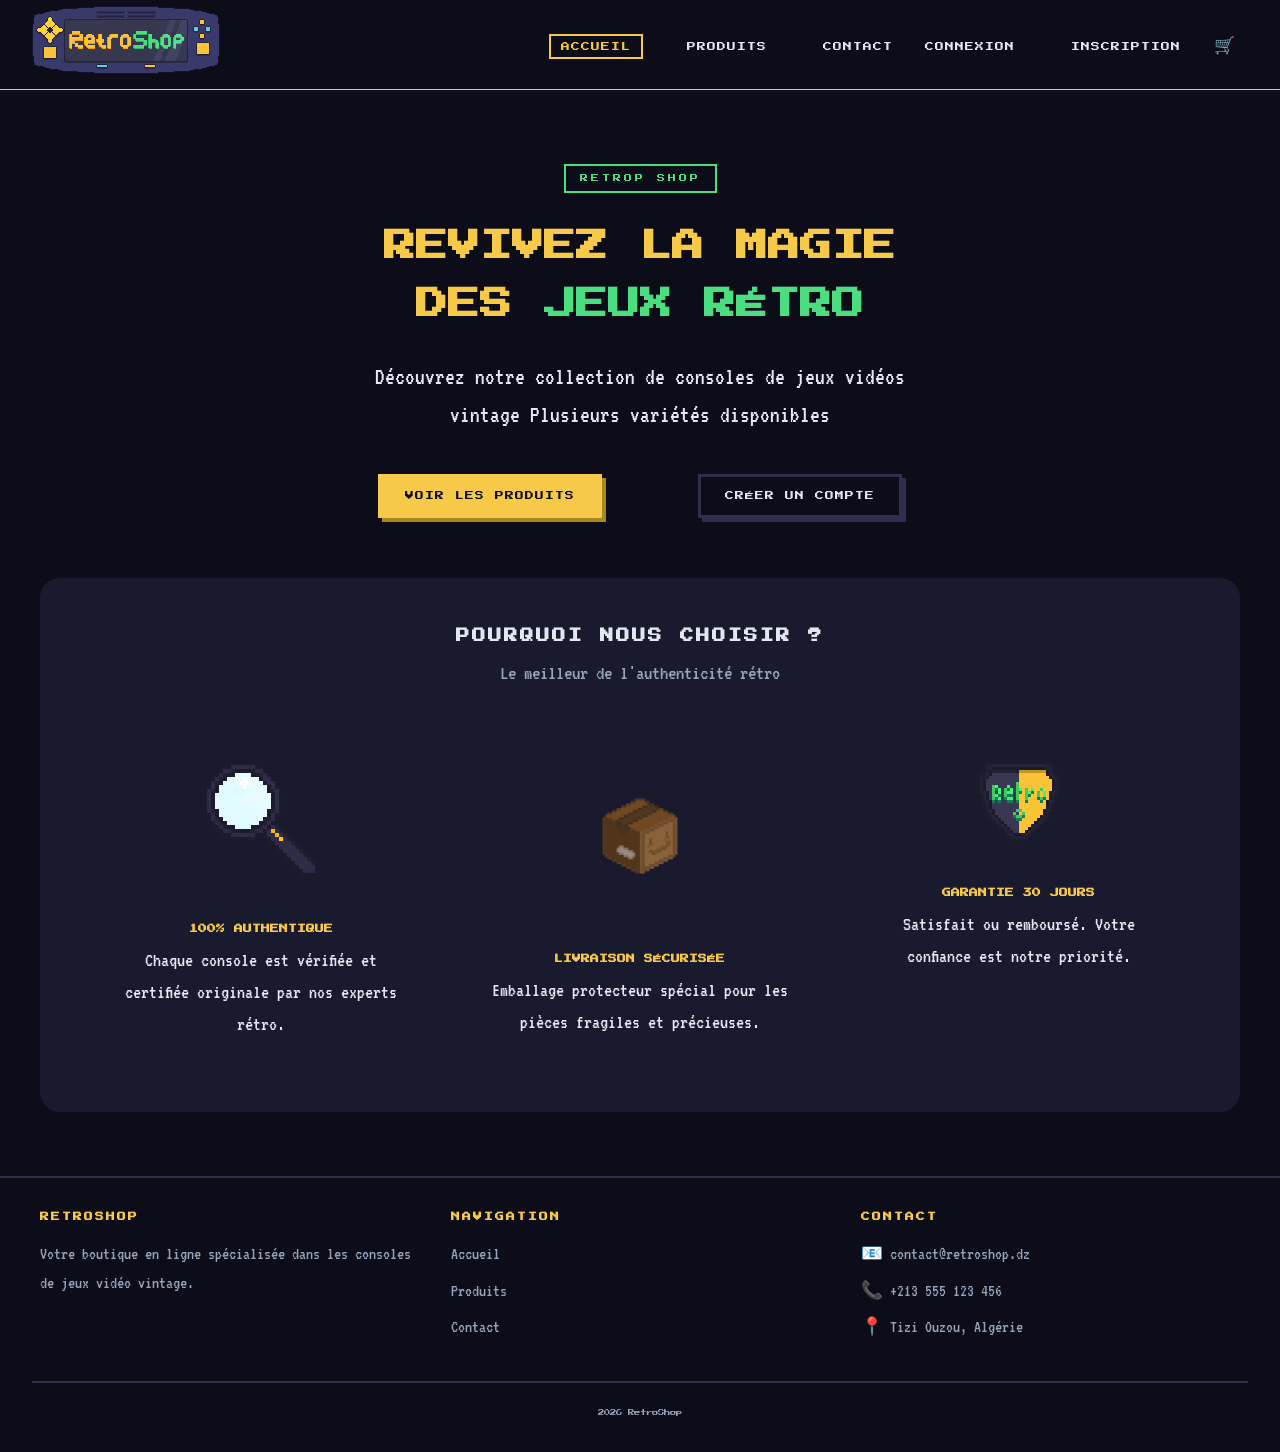
<file: index.html>
<!DOCTYPE html>
<html lang="fr">
<head>
<meta charset="UTF-8">
<meta name="viewport" content="width=device-width, initial-scale=1.0">
<meta name="description" content="RetroShop vente de jeux vidéo, consoles, accessoires">
<title>RetroShop - Vente de jeux vidéo, consoles, accessoires</title>
<link rel="stylesheet" href="style/index.css">
</head>

<body>
  <nav>
    <a href="index.html">
  <img src="images/retroshop.png" alt="Logo RetroShop" class="logo-image">
</a>

    <ul class="nav-liens" >
      <li><a href="index.html" class="actif">ACCUEIL</a></li>
      <li><a href="content/produits.html">PRODUITS</a></li>
      <li><a href="content/contactus.html">CONTACT</a></li>
    </ul>

    <ul class="nav-connexion">
    <li><a href="content/connexion.html">CONNEXION</a></li>
    <li><a href="content/inscription.html">INSCRIPTION</a></li>
    </ul>

   <div class="nav-panier">
      <a href="content/panier.html">
        <span class="icone-panier">🛒</span>
        <span class="badge-panier" id="badge-panier" style="display:none;">0</span>
      </a>
    </div>
  </nav>


  <section class="hero">
    <div class="hero-tag"> RETROP SHOP </div>

    <h1>
      REVIVEZ LA MAGIE<br/>
      DES <span>JEUX RÉTRO</span>
    </h1>

    <p>
      Découvrez notre collection de consoles de jeux vidéos vintage
                Plusieurs variétés disponibles
    </p>

    <a href="content/produits.html" class="btn btn-principal">VOIR LES PRODUITS</a>
    &nbsp;&nbsp;&nbsp;&nbsp;&nbsp;&nbsp;&nbsp;&nbsp;&nbsp;&nbsp;
    <a href="content/inscription.html" class="btn btn-secondaire">CRÉER UN COMPTE</a>
  </section>



  <section class="section-fonctionnalites">
    <div class="section" style="padding-top: 2rem; padding-bottom: 2rem;">
      <h2 class="section-titre">POURQUOI NOUS CHOISIR ?</h2>
      <p class="section-sous-titre">Le meilleur de l'authenticité rétro</p>

      <div class="grille-fonctionnalites">

        <div class="carte-fonctionnalite">
            <span class="fonctionnalite-icone"><img src="images/auth.png" alt="Livraison sécurisée" onmouseover="this.src='images/auth.gif'" onmouseout="this.src='images/auth.png'"></span>
          <h3 class="fonctionnalite-titre">100% AUTHENTIQUE</h3>
          <p style="color: var(--couleur-texte-doux);">
            Chaque console est vérifiée et certifiée originale par nos experts rétro.
          </p>
        </div>

        <div class="carte-fonctionnalite">
          <span class="fonctionnalite-icone"><img src="images/box1.png" alt="Livraison sécurisée" style="width: 50%; height:20%;" onmouseover="this.src='images/box.gif'" onmouseout="this.src='images/box1.png'"></span>
          <h3 class="fonctionnalite-titre">LIVRAISON SÉCURISÉE</h3>
          <p style="color: var(--couleur-texte-doux);">
            Emballage protecteur spécial pour les pièces fragiles et précieuses.
          </p>
        </div>


        <div class="carte-fonctionnalite">
          <span class="fonctionnalite-icone"><img src="images/safe.png" alt="Livraison sécurisée" onmouseover="this.src='images/safe.gif'" onmouseout="this.src='images/safe.png'"></span>
          <h3 class="fonctionnalite-titre">GARANTIE 30 JOURS</h3>
          <p style="color: var(--couleur-texte-doux);">
            Satisfait ou remboursé. Votre confiance est notre priorité.
          </p>
        </div>
      </div>
    </div>
  </section>

  <footer>
    <div class="footer-contenu">
      <div class="footer-section">
        <h3>RETROSHOP</h3>
        <p>Votre boutique en ligne spécialisée dans les consoles de jeux vidéo vintage.</p>
      </div>

      <div class="footer-section">
        <h3>NAVIGATION</h3>
        <a href="index.html">Accueil</a>
        <a href="content/produits.html">Produits</a>
        <a href="content/contactus.html">Contact</a>
      </div>

      <div class="footer-section">
        <h3>CONTACT</h3>
        <p>📧 contact@retroshop.dz</p>
        <p>📞 +213 555 123 456</p>
        <p>📍 Tizi Ouzou, Algérie</p>
      </div>
    </div>

    <div class="footer-bas">
      <p>2026 RetroShop</p>
    </div>
  </footer>

  <!-- les scripts javascript -->
  <script src="javascript/compteur_panier.js"></script>
  <script src="javascript/navco.js"></script>

</body>
</html>
</file>
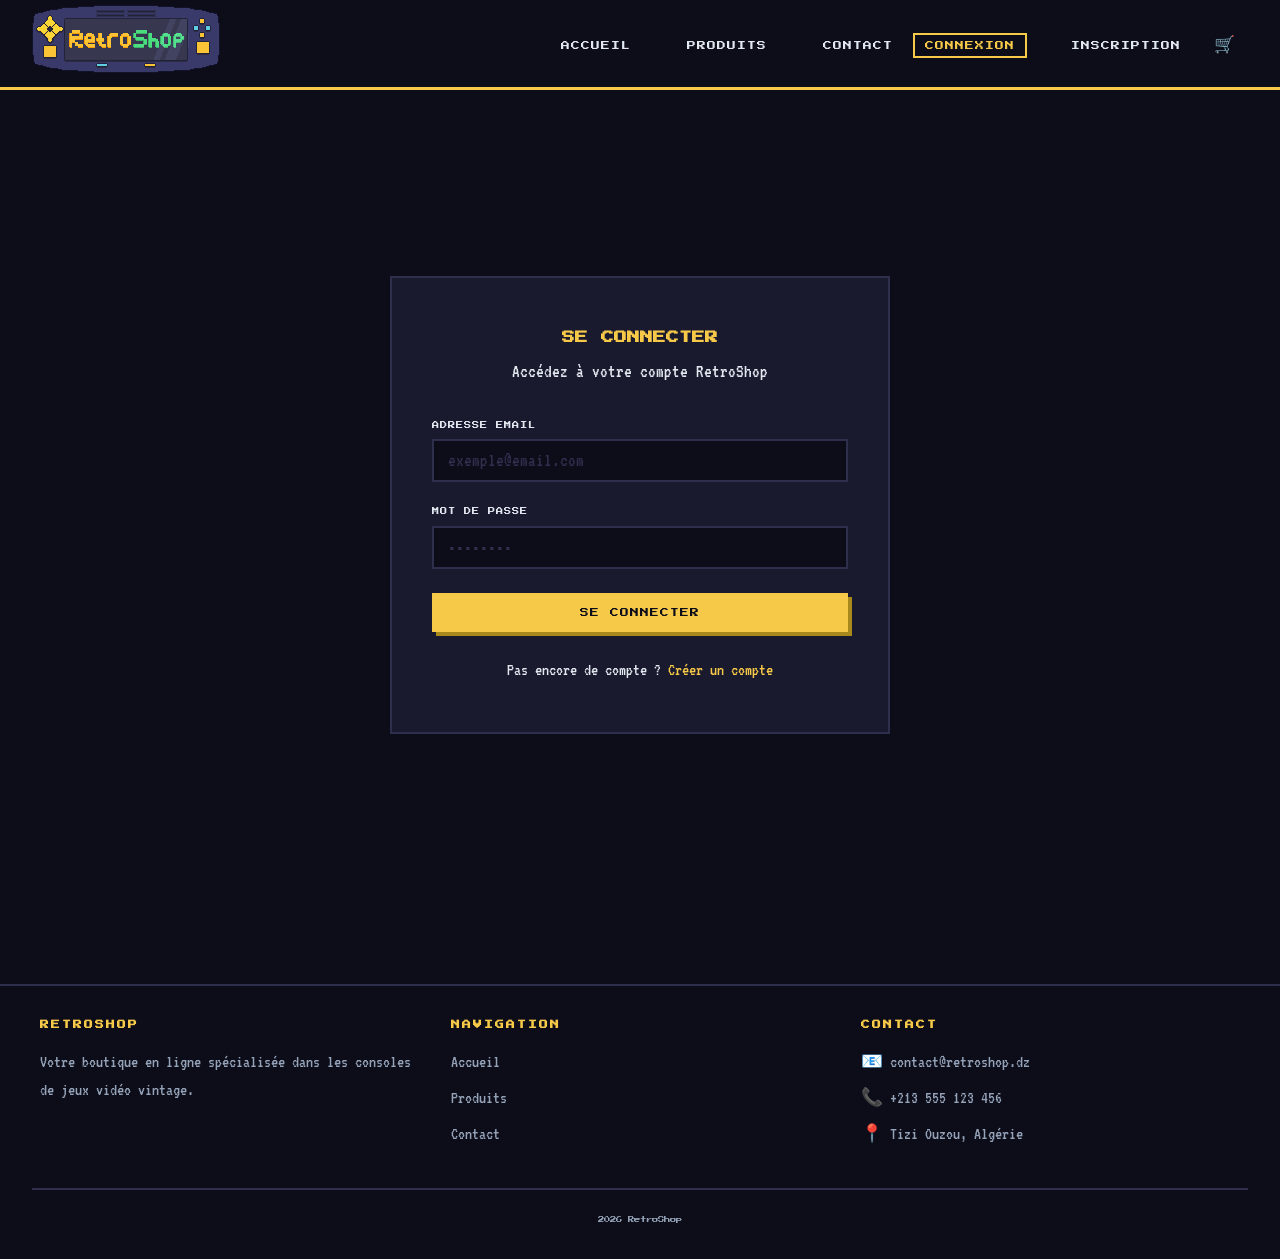
<file: content/connexion.html>
<!DOCTYPE html>
<html lang="fr">
<head>
<meta charset="UTF-8">
<meta name="viewport" content="width=device-width, initial-scale=1.0">
<meta name="description" content="RetroShop vente de jeux vidéo, consoles, accessoires">
<title>Connexion - RetroShop</title>
<link rel="stylesheet" href="../style/connexion.css" />
</head>
<body>

  <nav>
    <a href="../index.html">
      <img src="../images/retroshop.png" alt="Logo RetroShop" class="logo-image">
    </a>

    <ul class="nav-liens">
      <li><a href="../index.html">ACCUEIL</a></li>
      <li><a href="produits.html">PRODUITS</a></li>
      <li><a href="contactus.html">CONTACT</a></li>
    </ul>

     <ul class="nav-connexion">
    <li><a href="connexion.html" class="actif">CONNEXION</a></li>
    <li><a href="inscription.html">INSCRIPTION</a></li>
    </ul>

    <div class="nav-panier">
      <a href="panier.html">
        <span class="icone-panier">🛒</span>
        <span class="badge-panier" id="badge-panier" style="display:none;">0</span>
      </a>
    </div>
  </nav>

  <!-- formulaire de connexion -->
  <div class="form-container">
    <div class="form-boite">
      <h1 class="form-titre">SE CONNECTER</h1>
      <p class="form-sous-titre">Accédez à votre compte RetroShop</p>
      <form onsubmit="return validerConnexion()">
        <div class="form-groupe">
          <label class="form-label" for="email">ADRESSE EMAIL</label>
          <input class="form-champ" type="email" id="email" name="email" placeholder="exemple@email.com" />
          <span class="form-erreur" id="erreur-email"></span>
        </div>

        <div class="form-groupe">
          <label class="form-label" for="motdepasse">MOT DE PASSE</label>
          <input class="form-champ" type="password" id="motdepasse" name="motdepasse" placeholder="••••••••" />
          <span class="form-erreur" id="erreur-motdepasse"></span>
        </div>

        <button type="submit" class="btn btn-principal" style="width: 100%;">
          SE CONNECTER
        </button>
      </form>

      <div class="form-lien">
        Pas encore de compte ?
        <a href="inscription.html">Créer un compte</a>
      </div>
    </div>
  </div>

  <footer>
    <div class="footer-contenu">
      <div class="footer-section">
        <h3>RETROSHOP</h3>
        <p>Votre boutique en ligne spécialisée dans les consoles de jeux vidéo vintage.</p>
      </div>
      <div class="footer-section">
        <h3>NAVIGATION</h3>
        <a href="../index.html">Accueil</a>
        <a href="produits.html">Produits</a>
        <a href="contactus.html">Contact</a>
      </div>
      <div class="footer-section">
        <h3>CONTACT</h3>
        <p>📧 contact@retroshop.dz</p>
        <p>📞 +213 555 123 456</p>
        <p>📍 Tizi Ouzou, Algérie</p>
      </div>
    </div>
    <div class="footer-bas">
      <p>2026 RetroShop</p>
    </div>
  </footer>

  <!-- les scripts javascript -->
  <script src="../javascript/compteur_panier.js"></script>
  <script src="../javascript/connexion.js"></script>
  <script src="../javascript/navco.js"></script>
  
</body>
</html>
</file>
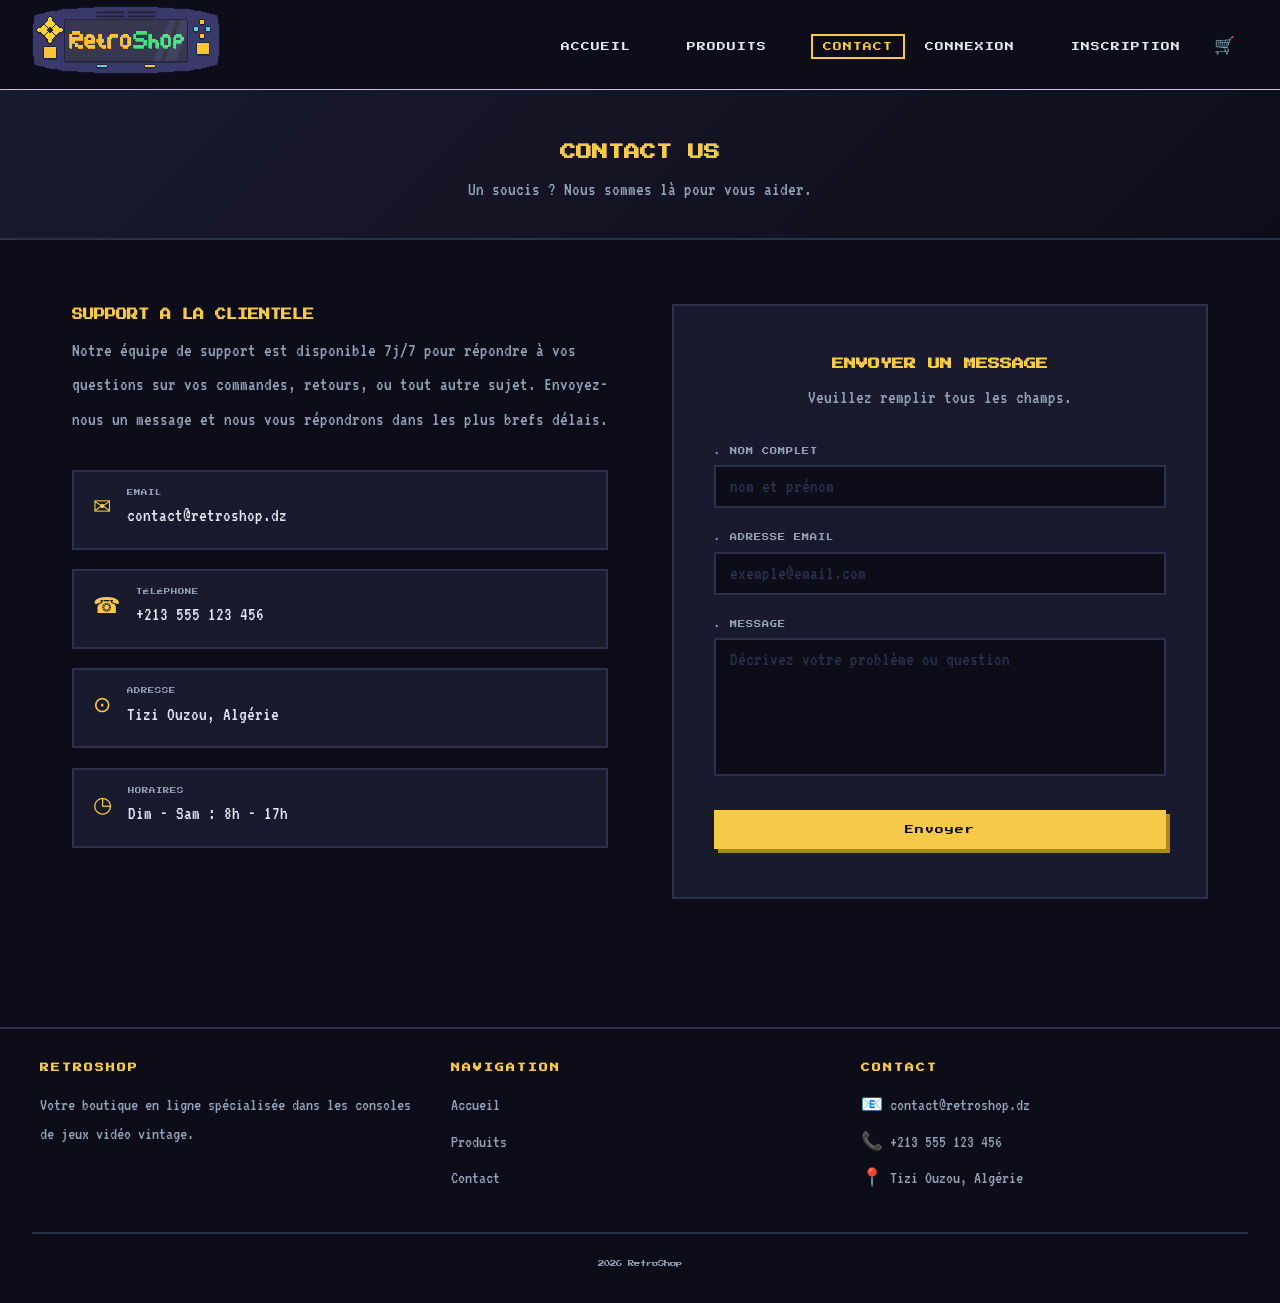
<file: content/contactus.html>
<!DOCTYPE html>
<html lang="fr">
<head>
  <meta charset="UTF-8" />
  <meta name="viewport" content="width=device-width, initial-scale=1.0" />
  <meta name="description" content="RetroShop vente de jeux vidéo, consoles, accessoires" />
  <title>Contact - RetroShop</title>
  <link rel="stylesheet" href="../style/contactus.css" />
</head>

<body>
  
  <nav>
    <a href="../index.html">
      <img src="../images/retroshop.png" alt="Logo RetroShop" class="logo-image">
    </a>

    <ul class="nav-liens">
      <li><a href="../index.html">ACCUEIL</a></li>
      <li><a href="produits.html">PRODUITS</a></li>
      <li><a href="contactus.html" class="actif">CONTACT</a></li>
    </ul>

    <ul class="nav-connexion">
      <li><a href="connexion.html">CONNEXION</a></li>
      <li><a href="inscription.html">INSCRIPTION</a></li>
    </ul>
    
    <div class="nav-panier">
      <a href="panier.html">
        <span class="icone-panier">🛒</span>
        <span class="badge-panier" id="badge-panier" style="display:none;">0</span>
      </a>
    </div>
  </nav>

  <div class="entete-page">
    <h1>CONTACT US</h1>
    <p>Un soucis ? Nous sommes là pour vous aider.</p>
  </div>

  <main class="contact-section">
    <div class="contact-info">
      <div>
        <h2 class="contact-info-titre">SUPPORT A LA CLIENTELE</h2>
        <p class="contact-info-texte">
          Notre équipe de support est disponible 7j/7 pour répondre à vos questions
          sur vos commandes, retours, ou tout autre sujet. Envoyez-nous un message
          et nous vous répondrons dans les plus brefs délais.
        </p>
      </div>

      <div class="contact-details">

        <div class="contact-detail-item">
          <span class="detail-icone">✉</span>
          <div class="detail-contenu">
            <span class="detail-label">EMAIL</span>
            <span class="detail-valeur">contact@retroshop.dz</span>
          </div>
        </div>

        <div class="contact-detail-item">
          <span class="detail-icone">☎</span>
          <div class="detail-contenu">
            <span class="detail-label">TÉLÉPHONE</span>
            <span class="detail-valeur">+213 555 123 456</span>
          </div>
        </div>

        <div class="contact-detail-item">
          <span class="detail-icone">⊙</span>
          <div class="detail-contenu">
            <span class="detail-label">ADRESSE</span>
            <span class="detail-valeur">Tizi Ouzou, Algérie</span>
          </div>
        </div>

        <div class="contact-detail-item">
          <span class="detail-icone">◷</span>
          <div class="detail-contenu">
            <span class="detail-label">HORAIRES</span>
            <span class="detail-valeur">Dim - Sam : 8h - 17h</span>
          </div>
        </div>

      </div>
    </div>
    
    <!-- formulaire de contact -->
    <div class="contact-form-section">
      <div class="form-boite">
        <h2 class="form-titre">ENVOYER UN MESSAGE</h2>
        <p class="form-sous-titre">Veuillez remplir tous les champs.</p>

        <form id="formulaireContact" novalidate>

          <div class="form-groupe">
            <label class="form-label" for="nomComplet">. NOM COMPLET</label>
            <input
              class="form-champ"
              type="text"
              id="nomComplet"
              name="nomComplet"
              placeholder="nom et prénom"
              autocomplete="name"
            />
            <span class="form-erreur" id="erreur-nomComplet"></span>
          </div>

          <div class="form-groupe">
            <label class="form-label" for="email">. ADRESSE EMAIL</label>
            <input
              class="form-champ"
              type="email"
              id="email"
              name="email"
              placeholder="exemple@email.com"
              autocomplete="email"
            />
            <span class="form-erreur" id="erreur-email"></span>
          </div>

          <div class="form-groupe">
            <label class="form-label" for="message">. MESSAGE</label>
            <textarea
              class="form-champ"
              id="message"
              name="message"
              placeholder="Décrivez votre problème ou question"
              rows="6"
            ></textarea>
            <span class="form-erreur" id="erreur-message"></span>
          </div>

          <button class="btn btn-principal" type="submit" id="btnEnvoyer" style="width:100%;">
            <span id="btnTexte">Envoyer</span>
            <span id="btnChargement" style="display:none;">envoie en cours.....</span>
          </button>
        </form>
      </div>
    </div>
  </main>

  <footer>
    <div class="footer-contenu">
      <div class="footer-section">
        <h3>RETROSHOP</h3>
        <p>Votre boutique en ligne spécialisée dans les consoles de jeux vidéo vintage.</p>
      </div>
      <div class="footer-section">
        <h3>NAVIGATION</h3>
        <a href="../index.html">Accueil</a>
        <a href="produits.html">Produits</a>
        <a href="contactus.html">Contact</a>
      </div>
      <div class="footer-section">
        <h3>CONTACT</h3>
        <p>📧 contact@retroshop.dz</p>
        <p>📞 +213 555 123 456</p>
        <p>📍 Tizi Ouzou, Algérie</p>
      </div>
    </div>
    <div class="footer-bas">
      <p>2026 RetroShop</p>
    </div>
  </footer>

  <!-- les scripts javascript -->
  <script src="../javascript/compteur_panier.js"></script>
  <script src="../javascript/contactus.js"></script>
  <script src="../javascript/navco.js"></script>

</body>
</html>
</file>
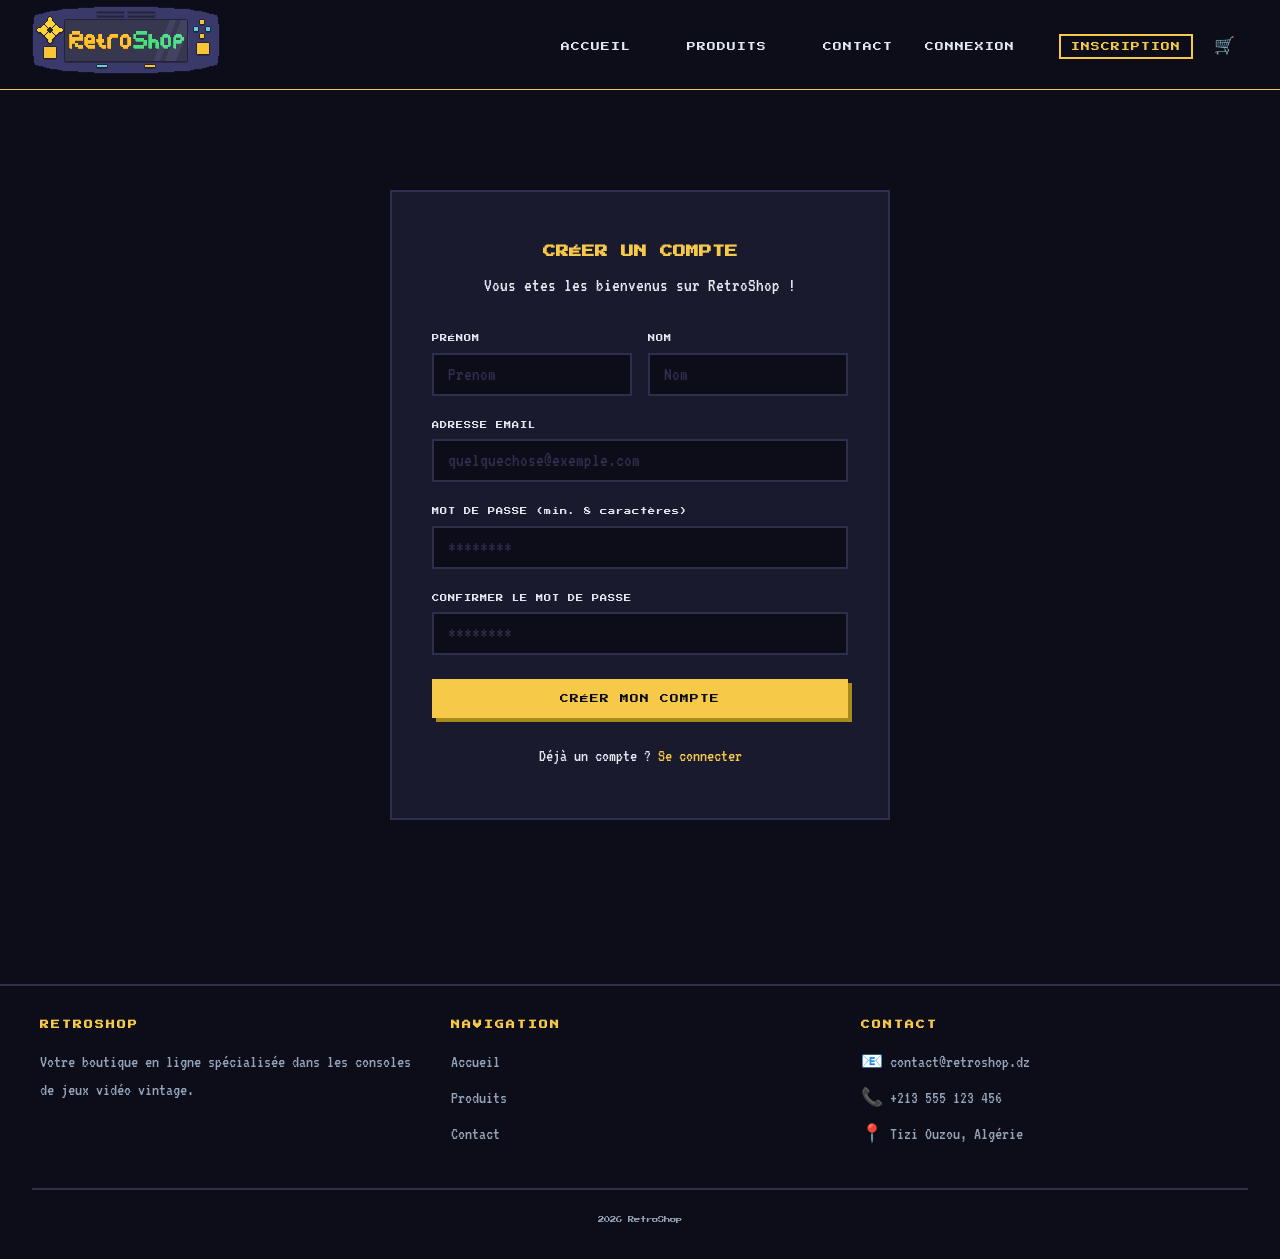
<file: content/inscription.html>
<!DOCTYPE html>
<html lang="fr">
<head>
<meta charset="UTF-8">
<meta name="viewport" content="width=device-width, initial-scale=1.0">
<meta name="description" content="RetroShop vente de jeux vidéo, consoles, accessoires">
<title>Inscription - RetroShop</title>
<link rel="stylesheet" href="../style/inscription.css" />
</head>
<body>

  <nav>
    <a href="../index.html">
      <img src="../images/retroshop.png" alt="Logo RetroShop" class="logo-image">
    </a>

    <ul class="nav-liens">
      <li><a href="../index.html">ACCUEIL</a></li>
      <li><a href="produits.html">PRODUITS</a></li>
      <li><a href="contactus.html">CONTACT</a></li>
    </ul>

    <!-- nav-connexion : sera remplacé dynamiquement par nav_auth.js -->
    <ul class="nav-connexion">
      <li><a href="connexion.html">CONNEXION</a></li>
      <li><a href="inscription.html" class="actif">INSCRIPTION</a></li>
    </ul>

    <div class="nav-panier">
        <a href="panier.html">
          <span class="icone-panier">🛒</span>
          <span class="badge-panier" id="badge-panier">0</span>
        </a>
    </div>
  </nav>

  <!-- formulaire d'inscription -->
  <div class="form-container">
    <div class="form-boite">
      <h1 class="form-titre">CRÉER UN COMPTE</h1>
      <p class="form-sous-titre">Vous etes les bienvenus sur RetroShop !</p>
      <form onsubmit="return validerInscription()">
        <div style="display: grid; grid-template-columns: 1fr 1fr; gap: 1rem;">
          <div class="form-groupe">
            <label class="form-label" for="prenom">PRÉNOM</label>
            <input class="form-champ" type="text" id="prenom" name="prenom" placeholder="Prenom" />
            <span class="form-erreur" id="erreur-prenom"></span>
          </div>

          <div class="form-groupe">
            <label class="form-label" for="nom">NOM</label>
            <input class="form-champ" type="text" id="nom" name="nom" placeholder="Nom" />
            <span class="form-erreur" id="erreur-nom"></span>
          </div>
        </div>

        <div class="form-groupe">
          <label class="form-label" for="email">ADRESSE EMAIL</label>
          <input class="form-champ" type="email" id="email" name="email" placeholder="quelquechose@exemple.com" />
          <span class="form-erreur" id="erreur-email"></span>
        </div>

        <div class="form-groupe">
          <label class="form-label" for="motdepasse">MOT DE PASSE (min. 8 caractères)</label>
          <input class="form-champ" type="password" id="motdepasse" name="motdepasse" placeholder="********" />
          <span class="form-erreur" id="erreur-motdepasse"></span>
        </div>

        <div class="form-groupe">
          <label class="form-label" for="confirmer-motdepasse">CONFIRMER LE MOT DE PASSE</label>
          <input class="form-champ" type="password" id="confirmer-motdepasse" name="confirmer-motdepasse" placeholder="********" />
          <span class="form-erreur" id="erreur-confirmer"></span>
        </div>

        <button type="submit" class="btn btn-principal" style="width: 100%;">
          CRÉER MON COMPTE
        </button>
      </form>

      <div class="form-lien">
        Déjà un compte ?
        <a href="connexion.html">Se connecter</a>
      </div>
    </div>
  </div>

  <footer>
    <div class="footer-contenu">
      <div class="footer-section">
        <h3>RETROSHOP</h3>
        <p>Votre boutique en ligne spécialisée dans les consoles de jeux vidéo vintage.</p>
      </div>
      <div class="footer-section">
        <h3>NAVIGATION</h3>
        <a href="../index.html">Accueil</a>
        <a href="produits.html">Produits</a>
        <a href="contactus.html">Contact</a>
      </div>
      <div class="footer-section">
        <h3>CONTACT</h3>
        <p>📧 contact@retroshop.dz</p>
        <p>📞 +213 555 123 456</p>
        <p>📍 Tizi Ouzou, Algérie</p>
      </div>
    </div>
    <div class="footer-bas">
      <p>2026 RetroShop</p>
    </div>
  </footer>

  <!-- les scripts javascript -->
  <script src="../javascript/compteur_panier.js"></script>
  <script src="../javascript/inscription.js"></script>
  <script src="../javascript/navco.js"></script>

</body>
</html>
</file>
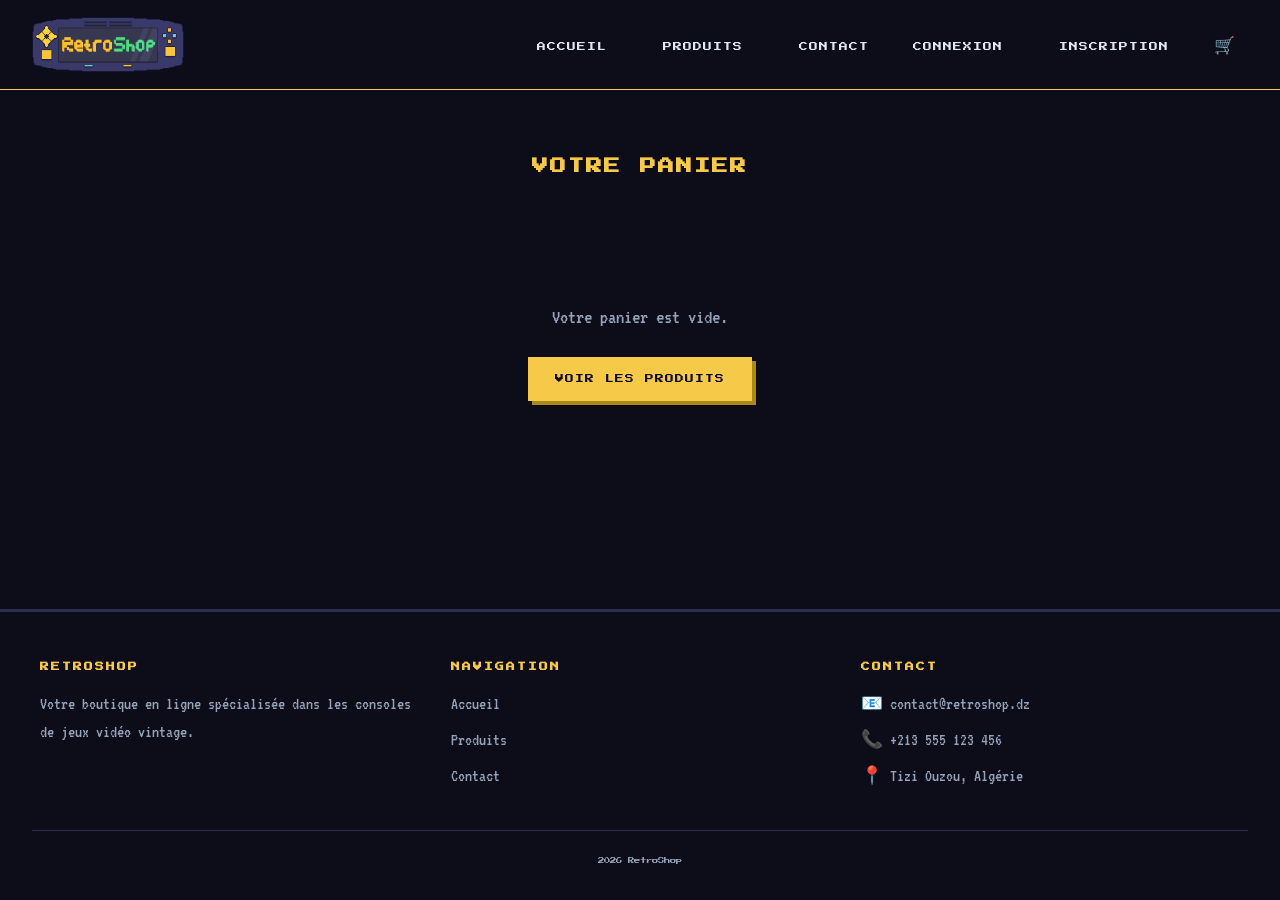
<file: content/panier.html>
<!DOCTYPE html>
<html lang="fr">
<head>
  <meta charset="UTF-8">
  <meta name="viewport" content="width=device-width, initial-scale=1.0">
  <meta name="description" content="RetroShop vente de jeux vidéo, consoles, accessoires">
  <title>Panier - RetroShop</title>
  <link rel="stylesheet" href="../style/panier.css">
</head>
<body>

  <nav>
    <a href="../index.html">
      <img src="../images/retroshop.png" alt="Logo RetroShop" class="logo-image">
    </a>

    <ul class="nav-liens">
      <li><a href="../index.html">ACCUEIL</a></li>
      <li><a href="produits.html">PRODUITS</a></li>
      <li><a href="contactus.html">CONTACT</a></li>
    </ul>

    <ul class="nav-connexion">
      <li><a href="connexion.html">CONNEXION</a></li>
      <li><a href="inscription.html">INSCRIPTION</a></li>
    </ul>

    <div class="nav-panier">
      <a href="panier.html">
        <span class="icone-panier">🛒</span>
        <span class="badge-panier" id="badge-panier" style="display:none;">0</span>
      </a>
    </div>
  </nav>

  <section class="panier">

    <h1>VOTRE PANIER</h1>

    <div class="cart-items" id="cart-items">
    </div>

    <div class="panier-vide" id="panier-vide" style="display:none;">
      <p>Votre panier est vide.</p>
      <a href="produits.html" class="btn btn-principal">VOIR LES PRODUITS</a>
    </div>

    <!-- JavaScript inline: actions du panier (vider / commander) -->
    <div class="total" id="bloc-total">
      <h2>Total : <span class="total-price" id="total-price">0</span> DA</h2>
      <div class="cart-buttons">
        <button class="btn-vider" onclick="viderPanier()">Vider le panier</button>
        <button class="btn-commander" onclick="afficherFormulaire()">Commander</button>
      </div>
    </div>

    <div id="zone-formulaire" style="display:none;">
      <h2>Formulaire de livraison</h2>

      <form id="form-confirmation" novalidate>

        <div class="form-groupe">
          <input type="text" id="prenom" placeholder="Prénom">
          <span class="form-erreur" id="error-prenom"></span>
        </div>

        <div class="form-groupe">
          <input type="text" id="nom" placeholder="Nom">
          <span class="form-erreur" id="error-nom"></span>
        </div>

        <div class="form-groupe">
          <input type="email" id="email" placeholder="Adresse e-mail">
          <span class="form-erreur" id="error-email"></span>
        </div>

        <div class="form-groupe">
          <input type="tel" id="telephone" placeholder="05 xx xx xx xx" maxlength="10">
          <span class="form-erreur" id="error-telephone"></span>
        </div>

        <div class="form-groupe">
          <select id="wilaya">
            <option value="">-- Wilaya --</option>
            <option value="01">01 - Adrar</option>
            <option value="02">02 - Chlef</option>
            <option value="03">03 - Laghouat</option>
            <option value="04">04 - Oum El Bouaghi</option>
            <option value="05">05 - Batna</option>
            <option value="06">06 - Béjaïa</option>
            <option value="07">07 - Biskra</option>
            <option value="08">08 - Béchar</option>
            <option value="09">09 - Blida</option>
            <option value="10">10 - Bouira</option>
            <option value="11">11 - Tamanrasset</option>
            <option value="12">12 - Tébessa</option>
            <option value="13">13 - Tlemcen</option>
            <option value="14">14 - Tiaret</option>
            <option value="15">15 - Tizi Ouzou</option>
            <option value="16">16 - Alger</option>
            <option value="17">17 - Djelfa</option>
            <option value="18">18 - Jijel</option>
            <option value="19">19 - Sétif</option>
            <option value="20">20 - Saïda</option>
            <option value="21">21 - Skikda</option>
            <option value="22">22 - Sidi Bel Abbès</option>
            <option value="23">23 - Annaba</option>
            <option value="24">24 - Guelma</option>
            <option value="25">25 - Constantine</option>
            <option value="26">26 - Médéa</option>
            <option value="27">27 - Mostaganem</option>
            <option value="28">28 - M'Sila</option>
            <option value="29">29 - Mascara</option>
            <option value="30">30 - Ouargla</option>
            <option value="31">31 - Oran</option>
            <option value="32">32 - El Bayadh</option>
            <option value="33">33 - Illizi</option>
            <option value="34">34 - Bordj Bou Arreridj</option>
            <option value="35">35 - Boumerdès</option>
            <option value="36">36 - El Tarf</option>
            <option value="37">37 - Tindouf</option>
            <option value="38">38 - Tissemsilt</option>
            <option value="39">39 - El Oued</option>
            <option value="40">40 - Khenchela</option>
            <option value="41">41 - Souk Ahras</option>
            <option value="42">42 - Tipaza</option>
            <option value="43">43 - Mila</option>
            <option value="44">44 - Aïn Defla</option>
            <option value="45">45 - Naâma</option>
            <option value="46">46 - Aïn Témouchent</option>
            <option value="47">47 - Ghardaïa</option>
            <option value="48">48 - Relizane</option>
            <option value="49">49 - Timimoun</option>
            <option value="50">50 - Bordj Badji Mokhtar</option>
            <option value="51">51 - Ouled Djellal</option>
            <option value="52">52 - Béni Abbès</option>
            <option value="53">53 - In Salah</option>
            <option value="54">54 - In Guezzam</option>
            <option value="55">55 - Touggourt</option>
            <option value="56">56 - Djanet</option>
            <option value="57">57 - El M'Ghair</option>
            <option value="58">58 - El Meniaa</option>
          </select>
          <span class="form-erreur" id="error-wilaya"></span>
        </div>

        <div class="form-groupe">
          <input type="text" id="adresse" placeholder="Adresse complète">
          <span class="form-erreur" id="error-adresse"></span>
        </div>

        <fieldset>
          <legend>MODE DE PAIEMENT</legend>
          <label>
            <input type="radio" name="paiement" value="livraison" checked>
            Paiement à la livraison
          </label>
          <label>
            <input type="radio" name="paiement" value="cib">
            CIB / Dahabia
          </label>
        </fieldset>

        <button type="submit" class="btn-commander">Confirmer la commande</button>

      </form>
    </div>

  </section>

  <footer>
    <div class="footer-contenu">
      <div class="footer-section">
        <h3>RETROSHOP</h3>
        <p>Votre boutique en ligne spécialisée dans les consoles de jeux vidéo vintage.</p>
      </div>
      <div class="footer-section">
        <h3>NAVIGATION</h3>
        <a href="../index.html">Accueil</a>
        <a href="produits.html">Produits</a>
        <a href="contactus.html">Contact</a>
      </div>
      <div class="footer-section">
        <h3>CONTACT</h3>
        <p>📧 contact@retroshop.dz</p>
        <p>📞 +213 555 123 456</p>
        <p>📍 Tizi Ouzou, Algérie</p>
      </div>
    </div>
    <div class="footer-bas">
      <p>2026 RetroShop</p>
    </div>
  </footer>

  <!-- les scripts javascript -->
  <script src="../javascript/panier.js"></script>
  <script src="../javascript/compteur_panier.js"></script>
  <script src="../javascript/navco.js"></script>
  
</body>
</html>
</file>
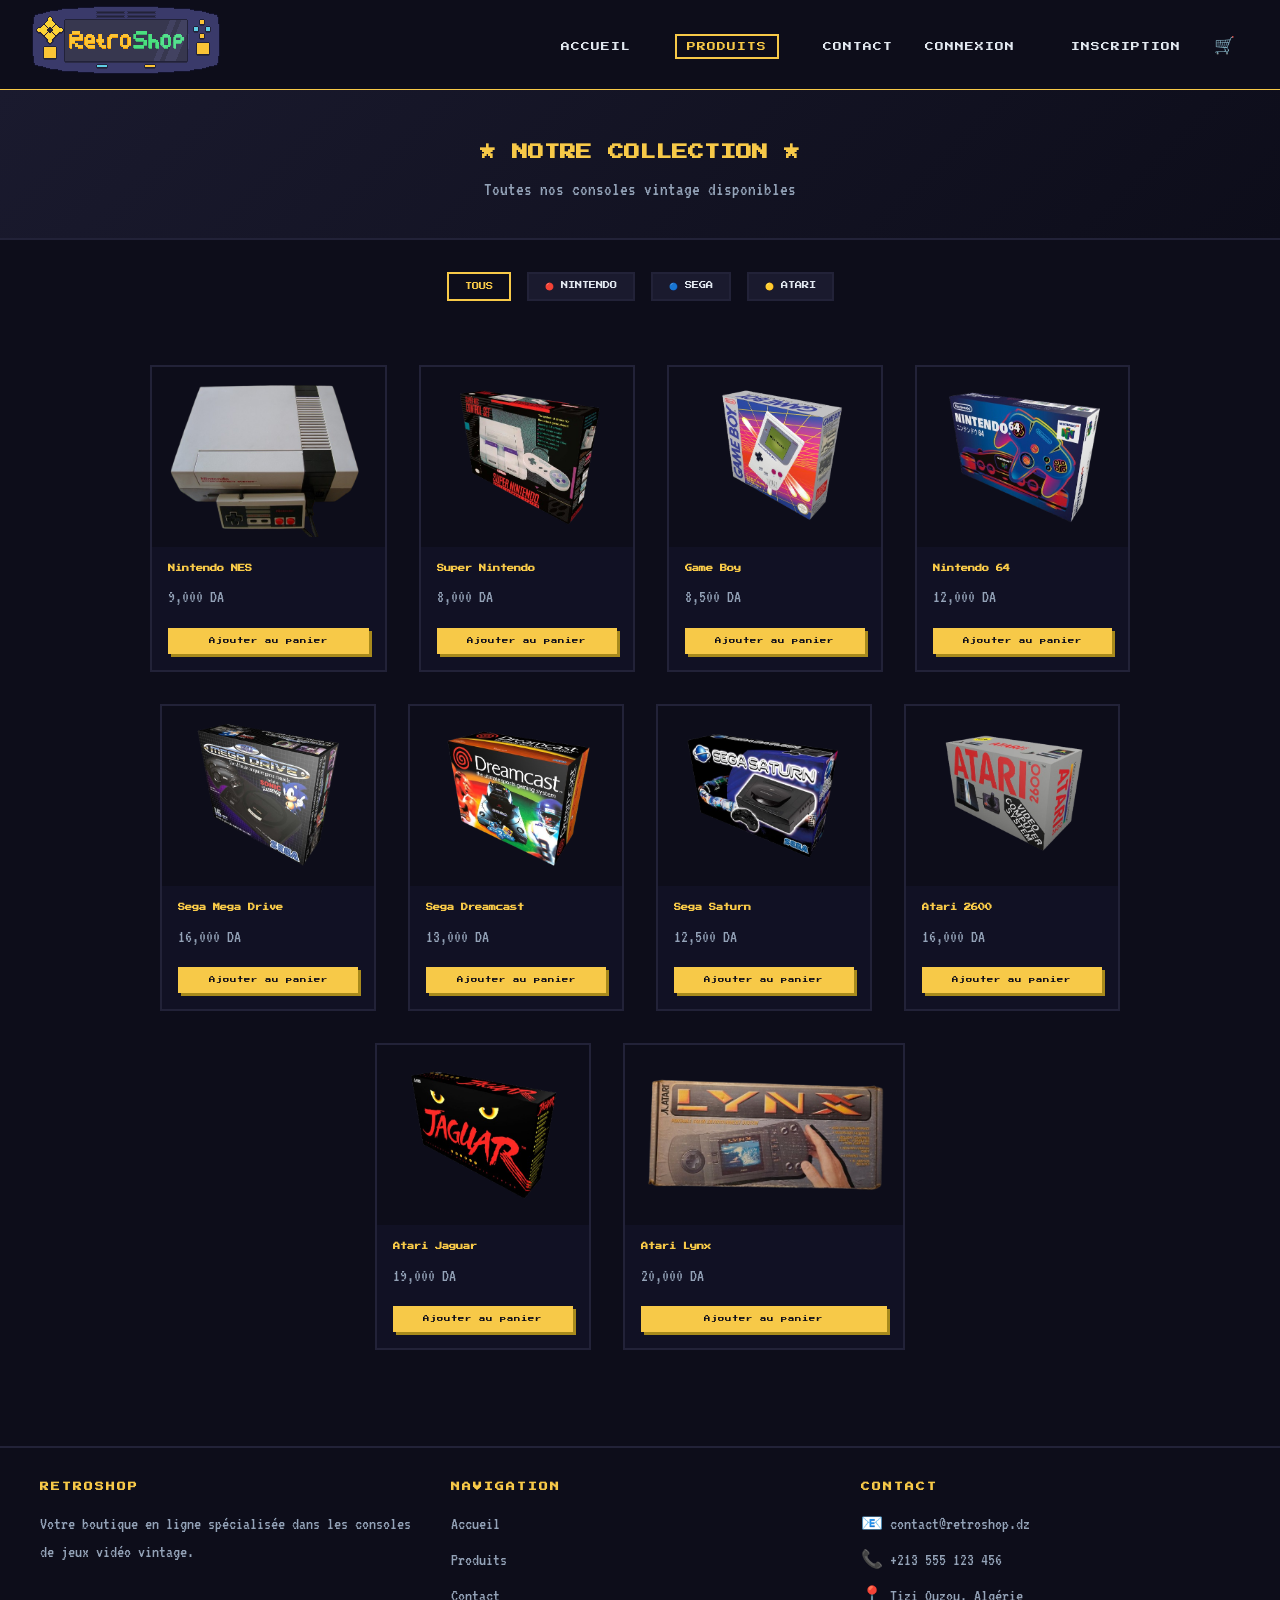
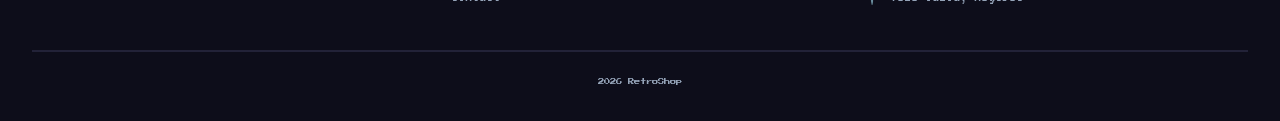
<file: content/produits.html>
<!DOCTYPE html>
<html lang="fr">
<head>
  <meta charset="UTF-8" />
  <meta name="viewport" content="width=device-width, initial-scale=1.0" />
  <meta name="description" content="RetroShop vente de jeux vidéo, consoles, accessoires" />
  <title>Produits - RetroShop</title>
  <link rel="stylesheet" href="../style/produits.css" />
</head>
<body>

  <nav>
    <a href="../index.html">
      <img src="../images/retroshop.png" alt="Logo RetroShop" class="logo-image">
    </a>

    <ul class="nav-liens">
      <li><a href="../index.html">ACCUEIL</a></li>
      <li><a href="produits.html" class="actif">PRODUITS</a></li>
      <li><a href="contactus.html">CONTACT</a></li>
    </ul>

    <ul class="nav-connexion">
      <li><a href="connexion.html">CONNEXION</a></li>
      <li><a href="inscription.html">INSCRIPTION</a></li>
    </ul>

    <div class="nav-panier">
       <a href="panier.html">
        <span class="icone-panier">🛒</span>
        <span class="badge-panier" id="badge-panier" style="display:none;">0</span>
       </a>
    </div>
    </nav>

  <div class="entete-page" style="align-items: center; text-align: center;">
    <h1>★ NOTRE COLLECTION ★</h1>
    <p>Toutes nos consoles vintage disponibles</p>
  </div>


  <div class="section" style="padding-bottom: 0;">
    <div class="filtres">

      <!-- Le filtra se fait avec javascript -->
      <button class="filtre-btn actif" onclick="filtrerProduits(this, 'tous')">
        TOUS
      </button>

      <button class="filtre-btn" onclick="filtrerProduits(this, 'nintendo')">
        🔴 NINTENDO
      </button>

      <button class="filtre-btn" onclick="filtrerProduits(this, 'sega')">
        🔵 SEGA
      </button>

      <button class="filtre-btn" onclick="filtrerProduits(this, 'atari')">
        🟡 ATARI
      </button>

    </div>
  </div>

  <div class="section">
    <div class="grille-produits" id="grille-produits">
    </div>
  </div>

  <footer>
    <div class="footer-contenu">
      <div class="footer-section">
        <h3>RETROSHOP</h3>
        <p>Votre boutique en ligne spécialisée dans les consoles de jeux vidéo vintage.</p>
      </div>
      <div class="footer-section">
        <h3>NAVIGATION</h3>
        <a href="../index.html">Accueil</a>
        <a href="produits.html">Produits</a>
        <a href="contactus.html">Contact</a>
      </div>
      <div class="footer-section">
        <h3>CONTACT</h3>
        <p>📧 contact@retroshop.dz</p>
        <p>📞 +213 555 123 456</p>
        <p>📍 Tizi Ouzou, Algérie</p>
      </div>
    </div>
    <div class="footer-bas">
      <p>2026 RetroShop</p>
    </div>
  </footer>

  <!-- les scripts javascript -->
  <script src="../javascript/compteur_panier.js"></script>
  <script src="../javascript/produits.js"></script>
  <script src="../javascript/navco.js"></script>
  
</body>
</html>
</file>
<file: style/index.css>
/* import de la police */
@import url('https://fonts.googleapis.com/css2?family=Press+Start+2P&family=VT323:wght@400&display=swap');

/* declaration des var pour faciliter le travail*/
*{
  --couleur-fond:        #0d0d1a;
  --couleur-fond-carte:  #1a1a2e;
  --couleur-fond-nav:    #0d0d1a;
  --couleur-jaune:      #f7c948;      
  --couleur-vert:        #4ade80;      
  --couleur-rouge:       #f87171;
  --couleur-texte:       #e2e8f0;
  --couleur-texte-clair:  #94a3b8;
  --couleur-bordure:     #2e2e4d;
  --police-pixel:        'Press Start 2P', monospace;
  --police-retro:        'VT323', monospace;
  --ombre-carte:         0 4px 20px #f7c94826;
  --rayon:               20px;
}

* {
  margin: 0;
  padding: 0;
  box-sizing: border-box;
}


body {
  background-color: var(--couleur-fond);
  color: var(--couleur-texte);
  font-family: var(--police-retro);
  font-size: 20px;
  line-height: 1.6;
  min-height: 100vh;
  background-size: 32px 32px;
}


nav {
  background-color: var(--couleur-fond-nav);
  border-bottom: 1px solid var(--couleur-jaune);
  padding: 0 2rem;
  position: sticky;
  top: 0;
  z-index: 100;
  display: flex;
  align-items: center;
  justify-content: space-between;
  height: 90px;
}

.nav-logo span {
  color: var(--couleur-vert);
}

.nav-liens {
  list-style: none;
  display: flex;
  gap: 2rem;
  align-items: center;
  margin-left: 20rem;
}

.nav-liens a,
.nav-panier a,
.nav-connexion a {
  color: var(--couleur-texte);
  text-decoration: none;
  font-family: var(--police-pixel);
  font-size: 0.55rem;
  letter-spacing: 1px;
  padding: 6px 10px;
  border: 2px solid transparent;
  transition: all 0.2s ease;
}

.nav-connexion {
  list-style: none;
  display: flex;
  gap: 2rem;
  margin: 0;
  padding: 0;
}

.nav-panier a:hover,
.nav-panier a.actif,
.nav-liens a:hover,
.nav-liens a.actif,
.nav-connexion a:hover,
.nav-connexion a.actif {
  color: var(--couleur-jaune);
  border-color: var(--couleur-jaune);
}

.icone-panier {
  font-size: 1.05rem;
}

.hero {
  text-align: center;
  padding: 70px 2rem 60px;
}

.hero-tag {
  display: inline-block;
  font-family: var(--police-pixel);
  font-size: 0.5rem;
  color: var(--couleur-vert);
  border: 2px solid var(--couleur-vert);
  padding: 6px 14px;
  margin-bottom: 1.6rem;
  letter-spacing: 3px;
}

.hero h1 {
  font-family: var(--police-pixel);
  font-size: 2rem;
  color: var(--couleur-jaune);
  line-height: 1.8;
  margin-bottom: 1.5rem;
}

.hero h1 span {
  color: var(--couleur-vert);
}

.hero p {
  font-size: 1.5rem;
  color: var(--couleur-texte-doux);
  max-width: 600px;
  margin: 0 auto 2.5rem;
}


.btn {
  display: inline-block;
  font-family: var(--police-pixel);
  font-size: 0.55rem;
  padding: 12px 24px;
  border: none;
  cursor: pointer;
  text-decoration: none;
  letter-spacing: 1px;
  transition: all 0.15s ease;
  image-rendering: pixelated;
}


.btn-principal {
  background-color: var(--couleur-jaune);
  color: var(--couleur-fond);
  border: 3px solid var(--couleur-jaune);
  box-shadow: 4px 4px 0px #a88a1c;
}

.btn-principal:hover {
  transform: translate(-2px, -2px);
  box-shadow: 6px 6px 0px #a88a1c;
}

.btn-principal:active {
  transform: translate(2px, 2px);
  box-shadow: 2px 2px 0px #a88a1c;
}

.btn-secondaire {
  background-color: transparent;
  color: var(--couleur-texte);
  border: 3px solid var(--couleur-bordure);
  box-shadow: 4px 4px 0px var(--couleur-bordure);
}

.btn-secondaire:hover {
  border-color: var(--couleur-jaune);
  color: var(--couleur-jaune);
  transform: translate(-2px, -2px);
  box-shadow: 6px 6px 0px #f7c9484d;
}

.section {
  padding: 60px 2rem;
  max-width: 1200px;
  margin: 0 auto;
}

.section-titre {
  font-family: var(--police-pixel);
  font-size: 0.85rem;
  color: var(--couleur-accent);
  text-align: center;
  margin-bottom: 0.5rem;
  letter-spacing: 2px;
}

.section-sous-titre {
  text-align: center;
  color: var(--couleur-texte-clair);
  margin-bottom: 3rem;
  font-size: 1.3rem;
}

.section-fonctionnalites {
  background-color: var(--couleur-fond-carte);
  border-radius: var(--rayon);
  padding: 1rem 1rem;
  max-width: 1200px;
  margin: 0 auto;
  position: relative;
}

.grille-fonctionnalites {
  display: grid;
  grid-template-columns: repeat(auto-fit, minmax(200px, 1fr));
  gap: 2rem;
}

.carte-fonctionnalite {
  text-align: center;
  padding: 1.5rem;
}

.fonctionnalite-icone {
  font-size: 3rem;
  margin-bottom: 1rem;
  display: block;
}

.fonctionnalite-titre {
  font-family: var(--police-pixel);
  font-size: 0.55rem;
  color: var(--couleur-jaune);
  margin-bottom: 0.5rem;
}

footer {
  background-color: var(--couleur-fond-nav);
  border-top: 2px solid var(--couleur-bordure);
  padding: 2rem 2rem 2rem;
  margin-top: 4rem;
}

.footer-contenu {
  max-width: 1200px;
  margin: 0 auto;
  display: grid;
  grid-template-columns: repeat(auto-fit, minmax(200px, 1fr));
  gap: 2rem;
  margin-bottom: 2rem;
}

.footer-section h3 {
  font-family: var(--police-pixel);
  font-size: 0.55rem;
  color: var(--couleur-jaune);
  margin-bottom: 1rem;
  letter-spacing: 2px;
}

.footer-section p,
.footer-section a {
  color: var(--couleur-texte-clair);
  font-size: 1.1rem;
  text-decoration: none;
  display: block;
  margin-bottom: 0.5rem;
  transition: color 0.2s ease;
}

.footer-section a:hover {
  color: var(--couleur-jaune);
}

.footer-bas {
  border-top: 2px solid var(--couleur-bordure);
  padding-top: 1.5rem;
  text-align: center;
  color: var(--couleur-texte-clair);
  font-family: var(--police-pixel);
  font-size: 0.4rem;
  line-height: 2;
}

/* RESPONSIVE */

@media (max-width: 768px) {
  .hero h1 {
    font-size: 1.2rem;
  }

  .nav-liens {
    display: none; 
  }
}

@media (max-width: 480px) {
  .hero h1 {
    font-size: 0.9rem;
  }
}
</file>
<file: style/connexion.css>
/* import de la police */
@import url('https://fonts.googleapis.com/css2?family=Press+Start+2P&family=VT323:wght@400&display=swap');

/* declaration des var pour faciliter le travail*/
*{
  --couleur-fond:        #0d0d1a;
  --couleur-fond-carte:  #1a1a2e;
  --couleur-fond-nav:    #0d0d1a;
  --couleur-jaune:      #f7c948;      
  --couleur-vert:        #4ade80;      
  --couleur-rouge:       #f87171;
  --couleur-texte:       #e2e8f0;
  --couleur-texte-clair:  #94a3b8;
  --couleur-bordure:     #2e2e4d;
  --police-pixel:        'Press Start 2P', monospace;
  --police-retro:        'VT323', monospace;
  --ombre-carte:         0 4px 20px #f7c94826;
  --rayon:               4px;
}

* {
  margin: 0;
  padding: 0;
  box-sizing: border-box;
}


body {
  background-color: var(--couleur-fond);
  color: var(--couleur-texte);
  font-family: var(--police-retro);
  font-size: 20px;
  line-height: 1.6;
  background-size: 32px 32px;
}


nav {
  background-color: var(--couleur-fond-nav);
  border-bottom: 3px solid var(--couleur-jaune);
  padding: 0 2rem;
  position: sticky;
  top: 0;
  z-index: 100;
  display: flex;
  align-items: center;
  justify-content: space-between;
  height: 90px;
}

.nav-logo {
  font-family: var(--police-pixel);
  font-size: 0.75rem;
  color: var(--couleur-jaune);
  text-decoration: none;
  letter-spacing: 2px;
}

.nav-logo span {
  color: var(--couleur-vert);
}

.nav-liens {
  list-style: none;
  display: flex;
  gap: 2rem;
  align-items: center;
  margin-left: 20rem;
}

.nav-liens a,
.nav-panier a,
.nav-connexion a {
  color: var(--couleur-texte);
  text-decoration: none;
  font-family: var(--police-pixel);
  font-size: 0.55rem;
  letter-spacing: 1px;
  padding: 6px 10px;
  border: 2px solid transparent;
  transition: all 0.2s ease;
}

.nav-connexion {
  list-style: none;
  display: flex;
  gap: 2rem;
  margin: 0;
  padding: 0;
}

.nav-panier a:hover,
.nav-panier a.actif,
.nav-liens a:hover,
.nav-liens a.actif,
.nav-connexion a:hover,
.nav-connexion a.actif {
  color: var(--couleur-jaune);
  border-color: var(--couleur-jaune);
}

.nav-panier {
  position: relative;
  cursor: pointer;
  font-size: 1.5rem;
}

.icone-panier {
  font-size: 1.05rem;
}

.btn {
  display: inline-block;
  font-family: var(--police-pixel);
  font-size: 0.55rem;
  padding: 12px 24px;
  border: none;
  cursor: pointer;
  text-decoration: none;
  letter-spacing: 1px;
  transition: all 0.15s ease;
  image-rendering: pixelated;
}


.btn-principal {
  background-color: var(--couleur-jaune);
  color: var(--couleur-fond);
  border: 3px solid var(--couleur-jaune);
  box-shadow: 4px 4px 0px #a88a1c;
}

.btn-principal:hover {
  transform: translate(-2px, -2px);
  box-shadow: 6px 6px 0px #a88a1c;
}

.btn-principal:active {
  transform: translate(2px, 2px);
  box-shadow: 2px 2px 0px #a88a1c;
}

.form-container {
  min-height: calc(100vh - 70px);
  display: flex;
  align-items: center;
  justify-content: center;
  padding: 2rem;
}

.form-boite {
  background-color: var(--couleur-fond-carte);
  border: 2px solid var(--couleur-bordure);
  padding: 3rem 2.5rem;
  width: 100%;
  max-width: 500px;
  position: relative;
}

.form-titre {
  font-family: var(--police-pixel);
  font-size: 0.8rem;
  color: var(--couleur-jaune);
  text-align: center;
  margin-bottom: 0.5rem;
  line-height: 1.8;
}

.form-sous-titre {
  text-align: center;
  color: var(--couleur-texte-doux);
  margin-bottom: 2rem;
  font-size: 1.2rem;
}


.form-groupe {
  margin-bottom: 1.5rem;
}

.form-label {
  display: block;
  font-family: var(--police-pixel);
  font-size: 0.45rem;
  color: var(--couleur-texte-doux);
  margin-bottom: 0.5rem;
  letter-spacing: 1px;
}

.form-champ {
  width: 100%;
  background-color: var(--couleur-fond);
  border: 2px solid var(--couleur-bordure);
  color: var(--couleur-texte);
  font-family: var(--police-retro);
  font-size: 1.2rem;
  padding: 10px 14px;
  outline: none;
  transition: border-color 0.2s ease;
}

.form-champ:focus {
  border-color: var(--couleur-jaune);
  box-shadow: 0 0 10px rgba(247, 201, 72, 0.2);
}

.form-champ::placeholder {
  color: var(--couleur-bordure);
}

.form-lien {
  text-align: center;
  margin-top: 1.5rem;
  font-size: 1.1rem;
  color: var(--couleur-texte-doux);
}

.form-lien a {
  color: var(--couleur-jaune);
  text-decoration: none;
}

.form-lien a:hover {
  text-decoration: underline;
}

.form-erreur {
  color: var(--couleur-rouge);
  font-family: var(--police-pixel);
  font-size: 0.4rem;
  margin-top: 0.4rem;
  display: none;
}

footer {
  background-color: var(--couleur-fond-nav);
  border-top: 2px solid var(--couleur-bordure);
  padding: 2rem 2rem 2rem;
  margin-top: 4rem;
}

.footer-contenu {
  max-width: 1200px;
  margin: 0 auto;
  display: grid;
  grid-template-columns: repeat(auto-fit, minmax(200px, 1fr));
  gap: 2rem;
  margin-bottom: 2rem;
}

.footer-section h3 {
  font-family: var(--police-pixel);
  font-size: 0.55rem;
  color: var(--couleur-jaune);
  margin-bottom: 1rem;
  letter-spacing: 2px;
}

.footer-section p,
.footer-section a {
  color: var(--couleur-texte-clair);
  font-size: 1.1rem;
  text-decoration: none;
  display: block;
  margin-bottom: 0.5rem;
  transition: color 0.2s ease;
}

.footer-section a:hover {
  color: var(--couleur-jaune);
}

.footer-bas {
  border-top: 2px solid var(--couleur-bordure);
  padding-top: 1.5rem;
  text-align: center;
  color: var(--couleur-texte-clair);
  font-family: var(--police-pixel);
  font-size: 0.4rem;
  line-height: 2;
}
/* RESPONSIVE */
@media (max-width: 768px) {
  .nav-liens {
    display: none; 
  }
}
</file>
<file: style/contactus.css>
/* import de la police */
@import url('https://fonts.googleapis.com/css2?family=Press+Start+2P&family=VT323:wght@400&display=swap');

/* declaration des var pour faciliter le travail*/
*{
  --couleur-fond:        #0d0d1a;
  --couleur-fond-carte:  #1a1a2e;
  --couleur-fond-nav:    #0d0d1a;
  --couleur-jaune:      #f7c948;      
  --couleur-vert:        #4ade80;      
  --couleur-rouge:       #f87171;
  --couleur-texte:       #e2e8f0;
  --couleur-texte-clair:  #94a3b8;
  --couleur-bordure:     #2e2e4d;
  --police-pixel:        'Press Start 2P', monospace;
  --police-retro:        'VT323', monospace;
  --ombre-carte:         0 4px 20px #f7c94826;
  --rayon:               4px;
}

* {
  margin: 0;
  padding: 0;
  box-sizing: border-box;
}

body {
  background-color: var(--couleur-fond);
  color: var(--couleur-texte);
  font-family: var(--police-retro);
  font-size: 20px;
  line-height: 1.6;
  min-height: 100vh;
  display: flex;
  flex-direction: column;
  background-size: 32px 32px;
}

nav {
  background-color: var(--couleur-fond-nav);
  border-bottom: 1px solid var(--couleur-jaune);
  padding: 0 2rem;
  position: sticky;
  top: 0;
  z-index: 100;
  display: flex;
  align-items: center;
  justify-content: space-between;
  height: 90px;
}

.nav-logo {
  font-family: var(--police-pixel);
  font-size: 0.75rem;
  color: var(--couleur-jaune);
  text-decoration: none;
  letter-spacing: 2px;
}

.nav-logo span {
  color: var(--couleur-vert);
}

.nav-liens {
  list-style: none;
  display: flex;
  gap: 2rem;
  align-items: center;
  margin-left: 20rem;
}

.nav-liens a,
.nav-panier a,
.nav-connexion a {
  color: var(--couleur-texte);
  text-decoration: none;
  font-family: var(--police-pixel);
  font-size: 0.55rem;
  letter-spacing: 1px;
  padding: 6px 10px;
  border: 2px solid transparent;
  transition: all 0.2s ease;
}

.nav-connexion {
  list-style: none;
  display: flex;
  gap: 2rem;
  margin: 0;
  padding: 0;
}

.nav-panier a:hover,
.nav-panier a.actif,
.nav-liens a:hover,
.nav-liens a.actif,
.nav-connexion a:hover,
.nav-connexion a.actif {
  color: var(--couleur-jaune);
  border-color: var(--couleur-jaune);
}

.nav-panier {
  position: relative;
  cursor: pointer;
  font-size: 1.5rem;
}

.icone-panier {
  font-size: 1.05rem;
}

.entete-page {
  padding: 3rem 4rem 2rem;
  background: linear-gradient(135deg, var(--couleur-fond-carte) 0%, var(--couleur-fond) 100%);
  border-bottom: 2px solid var(--couleur-bordure);
  text-align: center;
}

.entete-page h1 {
  font-family: var(--police-pixel);
  font-size: 1rem;
  color: var(--couleur-jaune);
  margin-bottom: 0.5rem;
  line-height: 1.8;
}

.entete-page p {
  color: var(--couleur-texte-clair);
  font-size: 1.2rem;
}


.contact-section {
  padding: 4rem 2rem;
  max-width: 1200px;
  margin: 0 auto;
  flex-grow: 1;
  width: 100%;
  display: grid;
  grid-template-columns: 1fr 1fr;
  gap: 4rem;
  align-items: start;
}


.contact-info {
  display: flex;
  flex-direction: column;
  gap: 2rem;
}

.contact-info-titre {
  font-family: var(--police-pixel);
  font-size: 0.7rem;
  color: var(--couleur-jaune);
  line-height: 2;
  margin-bottom: 0.5rem;
}

.contact-info-texte {
  color: var(--couleur-texte-clair);
  font-size: 1.2rem;
  line-height: 1.8;
}

.contact-details {
  display: flex;
  flex-direction: column;
  gap: 1.2rem;
}

.contact-detail-item {
  display: flex;
  align-items: flex-start;
  gap: 1rem;
  background-color: var(--couleur-fond-carte);
  border: 2px solid var(--couleur-bordure);
  padding: 1rem 1.2rem;
  transition: border-color 0.2s ease;
}

.contact-detail-item:hover {
  border-color: var(--couleur-jaune);
}

.detail-icone {
  font-size: 1.4rem;
  color: var(--couleur-jaune);
  flex-shrink: 0;
  margin-top: 2px;
}

.detail-contenu {
  display: flex;
  flex-direction: column;
}

.detail-label {
  font-family: var(--police-pixel);
  font-size: 0.4rem;
  color: var(--couleur-texte-clair);
  letter-spacing: 1px;
  margin-bottom: 0.2rem;
}

.detail-valeur {
  font-size: 1.2rem;
  color: var(--couleur-texte);
}

.contact-form-section {
  position: relative;
}

.alerte {
  font-family: var(--police-pixel);
  font-size: 0.42rem;
  padding: 1rem 1.2rem;
  margin-bottom: 1.5rem;
  border: 2px solid;
  line-height: 2;
  display: none;
}

.alerte-succes {
  background-color: rgba(74, 222, 128, 0.08);
  border-color: var(--couleur-vert);
  color: var(--couleur-vert);
}

.alerte-erreur {
  background-color: rgba(248, 113, 113, 0.08);
  border-color: var(--couleur-rouge);
  color: var(--couleur-rouge);
}

.form-boite {
  background-color: var(--couleur-fond-carte);
  border: 2px solid var(--couleur-bordure);
  padding: 3rem 2.5rem;
  width: 100%;
  position: relative;
}

.form-titre {
  font-family: var(--police-pixel);
  font-size: 0.75rem;
  color: var(--couleur-jaune);
  text-align: center;
  margin-bottom: 0.5rem;
  line-height: 1.8;
}

.form-sous-titre {
  text-align: center;
  color: var(--couleur-texte-clair);
  margin-bottom: 2rem;
  font-size: 1.2rem;
}

.form-groupe {
  margin-bottom: 1.5rem;
}

.form-label {
  display: block;
  font-family: var(--police-pixel);
  font-size: 0.45rem;
  color: var(--couleur-texte-clair);
  margin-bottom: 0.5rem;
  letter-spacing: 1px;
}

.form-champ {
  width: 100%;
  background-color: var(--couleur-fond);
  border: 2px solid var(--couleur-bordure);
  color: var(--couleur-texte);
  font-family: var(--police-retro);
  font-size: 1.2rem;
  padding: 10px 14px;
  outline: none;
  transition: border-color 0.2s ease;
  resize: none;
}

.form-champ:focus {
  border-color: var(--couleur-jaune);
  box-shadow: 0 0 10px rgba(247, 201, 72, 0.2);
}

.form-champ::placeholder {
  color: var(--couleur-bordure);
}

.form-erreur {
  color: var(--couleur-rouge);
  font-family: var(--police-pixel);
  font-size: 0.4rem;
  margin-top: 0.4rem;
  display: none;
}

.btn {
  display: inline-block;
  font-family: var(--police-pixel);
  font-size: 0.55rem;
  padding: 12px 24px;
  border: none;
  cursor: pointer;
  text-decoration: none;
  letter-spacing: 1px;
  transition: all 0.15s ease;
  image-rendering: pixelated;
}

.btn-principal {
  background-color: var(--couleur-jaune);
  color: var(--couleur-fond);
  border: 3px solid var(--couleur-jaune);
  box-shadow: 4px 4px 0px #a88a1c;
}

.btn-principal:hover {
  transform: translate(-2px, -2px);
  box-shadow: 6px 6px 0px #a88a1c;
}

.btn-principal:active {
  transform: translate(2px, 2px);
  box-shadow: 2px 2px 0px #a88a1c;
}

.btn-principal:disabled {
  opacity: 0.6;
  cursor: not-allowed;
  transform: none;
  box-shadow: 4px 4px 0px #a88a1c;
}


footer {
  background-color: var(--couleur-fond-nav);
  border-top: 2px solid var(--couleur-bordure);
  padding: 2rem 2rem 2rem;
  margin-top: 4rem;
}

.footer-contenu {
  max-width: 1200px;
  margin: 0 auto;
  display: grid;
  grid-template-columns: repeat(auto-fit, minmax(200px, 1fr));
  gap: 2rem;
  margin-bottom: 2rem;
}

.footer-section h3 {
  font-family: var(--police-pixel);
  font-size: 0.55rem;
  color: var(--couleur-jaune);
  margin-bottom: 1rem;
  letter-spacing: 2px;
}

.footer-section p,
.footer-section a {
  color: var(--couleur-texte-clair);
  font-size: 1.1rem;
  text-decoration: none;
  display: block;
  margin-bottom: 0.5rem;
  transition: color 0.2s ease;
}

.footer-section a:hover {
  color: var(--couleur-jaune);
}

.footer-bas {
  border-top: 2px solid var(--couleur-bordure);
  padding-top: 1.5rem;
  text-align: center;
  color: var(--couleur-texte-clair);
  font-family: var(--police-pixel);
  font-size: 0.4rem;
  line-height: 2;
}

/* RESPONSIVE */

@media (max-width: 900px) {
  .contact-section {
    grid-template-columns: 1fr;
    gap: 2.5rem;
    padding: 2rem 1.5rem;
  }

  .entete-page {
    padding: 2rem 1.5rem;
  }

  .nav-liens {
    display: none;
  }
}

@media (max-width: 600px) {
  .entete-page h1 {
    font-size: 0.7rem;
  }

  .form-boite {
    padding: 2rem 1.2rem;
  }
}
</file>
<file: style/inscription.css>
/* import de la police */
@import url('https://fonts.googleapis.com/css2?family=Press+Start+2P&family=VT323:wght@400&display=swap');

/* declaration des var pour faciliter le travail*/
*{
  --couleur-fond:        #0d0d1a;
  --couleur-fond-carte:  #1a1a2e;
  --couleur-fond-nav:    #0d0d1a;
  --couleur-jaune:      #f7c948;      
  --couleur-vert:        #4ade80;      
  --couleur-rouge:       #f87171;
  --couleur-texte:       #e2e8f0;
  --couleur-texte-clair:  #94a3b8;
  --couleur-bordure:     #2e2e4d;
  --police-pixel:        'Press Start 2P', monospace;
  --police-retro:        'VT323', monospace;
  --ombre-carte:         0 4px 20px #f7c94826;
  --rayon:               4px;
}

* {
  margin: 0;
  padding: 0;
  box-sizing: border-box;
}


body {
  background-color: var(--couleur-fond);
  color: var(--couleur-texte);
  font-family: var(--police-retro);
  font-size: 20px;
  line-height: 1.6;
  background-size: 32px 32px;
}


nav {
  background-color: var(--couleur-fond-nav);
  border-bottom: 1px solid var(--couleur-jaune);
  padding: 0 2rem;
  position: sticky;
  top: 0;
  z-index: 100;
  display: flex;
  align-items: center;
  justify-content: space-between;
  height: 90px;
}

.nav-logo {
  font-family: var(--police-pixel);
  font-size: 0.75rem;
  color: var(--couleur-jaune);
  text-decoration: none;
  letter-spacing: 2px;
}

.nav-logo span {
  color: var(--couleur-vert);
}

.nav-liens {
  list-style: none;
  display: flex;
  gap: 2rem;
  align-items: center;
  margin-left: 20rem;
}

.nav-liens a,
.nav-panier a,
.nav-connexion a {
  color: var(--couleur-texte);
  text-decoration: none;
  font-family: var(--police-pixel);
  font-size: 0.55rem;
  letter-spacing: 1px;
  padding: 6px 10px;
  border: 2px solid transparent;
  transition: all 0.2s ease;
}

.nav-connexion {
  list-style: none;
  display: flex;
  gap: 2rem;
  margin: 0;
  padding: 0;
}

.nav-panier a:hover,
.nav-panier a.actif,
.nav-liens a:hover,
.nav-liens a.actif,
.nav-connexion a:hover,
.nav-connexion a.actif {
  color: var(--couleur-jaune);
  border-color: var(--couleur-jaune);
}

.icone-panier {
  font-size: 1.05rem;
}

.btn {
  display: inline-block;
  font-family: var(--police-pixel);
  font-size: 0.55rem;
  padding: 12px 24px;
  border: none;
  cursor: pointer;
  text-decoration: none;
  letter-spacing: 1px;
  transition: all 0.15s ease;
  image-rendering: pixelated;
}


.btn-principal {
  background-color: var(--couleur-jaune);
  color: var(--couleur-fond);
  border: 3px solid var(--couleur-jaune);
  box-shadow: 4px 4px 0px #a88a1c;
}

.btn-principal:hover {
  transform: translate(-2px, -2px);
  box-shadow: 6px 6px 0px #a88a1c;
}

.btn-principal:active {
  transform: translate(2px, 2px);
  box-shadow: 2px 2px 0px #a88a1c;
}

footer {
  background-color: var(--couleur-fond-nav);
  border-top: 2px solid var(--couleur-bordure);
  padding: 2rem 2rem 2rem;
  margin-top: 4rem;
}

.footer-contenu {
  max-width: 1200px;
  margin: 0 auto;
  display: grid;
  grid-template-columns: repeat(auto-fit, minmax(200px, 1fr));
  gap: 2rem;
  margin-bottom: 2rem;
}

.footer-section h3 {
  font-family: var(--police-pixel);
  font-size: 0.55rem;
  color: var(--couleur-jaune);
  margin-bottom: 1rem;
  letter-spacing: 2px;
}

.footer-section p,
.footer-section a {
  color: var(--couleur-texte-clair);
  font-size: 1.1rem;
  text-decoration: none;
  display: block;
  margin-bottom: 0.5rem;
  transition: color 0.2s ease;
}

.footer-section a:hover {
  color: var(--couleur-jaune);
}

.footer-bas {
  border-top: 2px solid var(--couleur-bordure);
  padding-top: 1.5rem;
  text-align: center;
  color: var(--couleur-texte-clair);
  font-family: var(--police-pixel);
  font-size: 0.4rem;
  line-height: 2;
}

.form-container {
  min-height: calc(100vh - 70px);
  display: flex;
  align-items: center;
  justify-content: center;
  padding: 2rem;
}

.form-boite {
  background-color: var(--couleur-fond-carte);
  border: 2px solid var(--couleur-bordure);
  padding: 3rem 2.5rem;
  width: 100%;
  max-width: 500px;
  position: relative;
}

.form-titre {
  font-family: var(--police-pixel);
  font-size: 0.8rem;
  color: var(--couleur-jaune);
  text-align: center;
  margin-bottom: 0.5rem;
  line-height: 1.8;
}

.form-sous-titre {
  text-align: center;
  color: var(--couleur-texte-doux);
  margin-bottom: 2rem;
  font-size: 1.2rem;
}


.form-groupe {
  margin-bottom: 1.5rem;
}

.form-label {
  display: block;
  font-family: var(--police-pixel);
  font-size: 0.45rem;
  color: var(--couleur-texte-doux);
  margin-bottom: 0.5rem;
  letter-spacing: 1px;
}

.form-champ {
  width: 100%;
  background-color: var(--couleur-fond);
  border: 2px solid var(--couleur-bordure);
  color: var(--couleur-texte);
  font-family: var(--police-retro);
  font-size: 1.2rem;
  padding: 10px 14px;
  outline: none;
  transition: border-color 0.2s ease;
}

.form-champ:focus {
  border-color: var(--couleur-jaune);
  box-shadow: 0 0 10px rgba(247, 201, 72, 0.2);
}

.form-champ::placeholder {
  color: var(--couleur-bordure);
}

.form-lien {
  text-align: center;
  margin-top: 1.5rem;
  font-size: 1.1rem;
  color: var(--couleur-texte-doux);
}

.form-lien a {
  color: var(--couleur-jaune);
  text-decoration: none;
}

.form-lien a:hover {
  text-decoration: underline;
}

.form-erreur {
  color: var(--couleur-rouge);
  font-family: var(--police-pixel);
  font-size: 0.4rem;
  margin-top: 0.4rem;
  display: none;
}

/* RESPONSIVE */

@media (max-width: 768px) {
  .nav-liens {
    display: none; 
  }
}
</file>
<file: style/panier.css>
/* import de la police */
@import url('https://fonts.googleapis.com/css2?family=Press+Start+2P&family=VT323:wght@400&display=swap');

/* declaration des var pour faciliter le travail*/
*{
  --couleur-fond:        #0d0d1a;
  --couleur-fond-carte:  #1a1a2e;
  --couleur-fond-nav:    #0d0d1a;
  --couleur-jaune:      #f7c948;      
  --couleur-vert:        #4ade80;      
  --couleur-rouge:       #f87171;
  --couleur-texte:       #e2e8f0;
  --couleur-texte-clair:  #94a3b8;
  --couleur-bordure:     #2e2e4d;
  --police-pixel:        'Press Start 2P', monospace;
  --police-retro:        'VT323', monospace;
  --ombre-carte:         0 4px 20px #f7c94826;
  --rayon:               4px;
}

* {
  margin: 0;
  padding: 0;
  box-sizing: border-box;
}

body {
  background-color: var(--couleur-fond);
  color: var(--couleur-texte);
  font-family: var(--police-retro);
  font-size: 20px;
  line-height: 1.6;
  background-size: 32px 32px;
  min-height: 100vh;
  display: flex;
  flex-direction: column;
}

nav {
  background-color: var(--couleur-fond-nav);
  border-bottom: 1px solid var(--couleur-jaune);
  padding: 0 2rem;
  position: sticky;
  top: 0;
  z-index: 100;
  display: flex;
  align-items: center;
  justify-content: space-between;
  height: 90px;
}

.logo-image {
  height: 55px;
  display: block;
}

.nav-liens {
  list-style: none;
  display: flex;
  gap: 2rem;
  align-items: center;
  margin-left: 20rem;
}

.nav-liens a,
.nav-panier a,
.nav-connexion a {
  color: var(--couleur-texte);
  text-decoration: none;
  font-family: var(--police-pixel);
  font-size: 0.55rem;
  letter-spacing: 1px;
  padding: 6px 10px;
  border: 2px solid transparent;
  transition: all 0.2s ease;
}

.nav-connexion {
  list-style: none;
  display: flex;
  gap: 2rem;
  margin: 0;
  padding: 0;
}

.nav-panier a:hover,
.nav-panier a.actif,
.nav-liens a:hover,
.nav-liens a.actif,
.nav-connexion a:hover,
.nav-connexion a.actif {
  color: var(--couleur-jaune);
  border-color: var(--couleur-jaune);
}

.nav-panier {
  position: relative;
  font-size: 1.5rem;
}

.icone-panier {
  font-size: 1.05rem;
}

.panier {
  max-width: 900px;
  margin: 0 auto;
  padding: 4rem 2rem;
  flex-grow: 1;
  width: 100%;
}

.panier h1 {
  font-family: var(--police-pixel);
  font-size: 1rem;
  color: var(--couleur-jaune);
  text-align: center;
  margin-bottom: 2.5rem;
  letter-spacing: 2px;
}

.cart-items {
  display: flex;
  flex-direction: column;
  gap: 1rem;
  margin-bottom: 2rem;
}

.cart-item {
  background-color: var(--couleur-fond-carte);
  border: 2px solid var(--couleur-bordure);
  display: flex;
  align-items: center;
  gap: 1rem;
  padding: 1rem;
}

.cart-item:hover {
  border-color: var(--couleur-jaune);
}

.cart-item img {
  width: 80px;
  height: 80px;
  object-fit: contain;
  background: var(--couleur-fond);
  border: 2px solid var(--couleur-bordure);
  padding: 5px;
}

.cart-item-details {
  flex: 1;
}

.cart-item-details h4 {
  font-family: var(--police-pixel);
  font-size: 0.5rem;
  color: var(--couleur-jaune);
  margin-bottom: 0.3rem;
  line-height: 1.8;
}

.cart-item-details p {
  color: var(--couleur-texte-clair);
  font-size: 1.1rem;
}

.btn-supprimer {
  background-color: var(--couleur-rouge);
  color: white;
  border: none;
  padding: 6px 12px;
  font-family: var(--police-pixel);
  font-size: 0.4rem;
  cursor: pointer;
  transition: background-color 0.2s ease;
}

.btn-supprimer:hover {
  background-color: #d63031;
}

.quantite-controle {
  display: flex;
  align-items: center;
  gap: 0.5rem;
  margin-right: 1rem;
}

.btn-quantite {
  background-color: var(--couleur-fond-nav);
  color: var(--couleur-jaune);
  border: 2px solid var(--couleur-jaune);
  font-family: var(--police-pixel);
  font-size: 0.7rem;
  width: 30px;
  height: 30px;
  cursor: pointer;
  transition: all 0.2s ease;
}

.btn-quantite:hover {
  background-color: var(--couleur-jaune);
  color: var(--couleur-fond);
}

.quantite-valeur {
  font-family: var(--police-pixel);
  font-size: 0.6rem;
  color: var(--couleur-texte);
  min-width: 20px;
  text-align: center;
}

/* PANIER VIDE */

.panier-vide {
  text-align: center;
  padding: 3rem;
  color: var(--couleur-texte-clair);
  font-size: 1.3rem;
}

.panier-vide p {
  margin-bottom: 1.5rem;
}

.btn {
  display: inline-block;
  font-family: var(--police-pixel);
  font-size: 0.55rem;
  padding: 12px 24px;
  border: none;
  cursor: pointer;
  text-decoration: none;
  letter-spacing: 1px;
  transition: all 0.15s ease;
}

.btn-principal {
  background-color: var(--couleur-jaune);
  color: var(--couleur-fond);
  border: 3px solid var(--couleur-jaune);
  box-shadow: 4px 4px 0px #a88a1c;
}

.btn-principal:hover {
  transform: translate(-2px, -2px);
  box-shadow: 6px 6px 0px #a88a1c;
}

.total {
  background-color: var(--couleur-fond-carte);
  border: 2px solid var(--couleur-bordure);
  padding: 2rem;
  text-align: center;
  margin-bottom: 2.5rem;
}

.total h2 {
  font-family: var(--police-pixel);
  font-size: 0.75rem;
  color: var(--couleur-texte);
  margin-bottom: 1.5rem;
}

.total-price {
  color: var(--couleur-vert);
}

.cart-buttons {
  display: flex;
  gap: 1rem;
  justify-content: center;
  flex-wrap: wrap;
}

.btn-vider,
.btn-commander {
  background-color: var(--couleur-jaune);
  color: var(--couleur-fond);
  border: 2px solid var(--couleur-jaune);
  font-family: var(--police-pixel);
  font-size: 0.5rem;
  padding: 10px 20px;
  cursor: pointer;
  transition: all 0.2s ease;
}

.btn-vider {
  background-color: transparent;
  color: var(--couleur-rouge);
  border-color: var(--couleur-rouge);
}

.btn-vider:hover,
.btn-commander:hover {
  background-color: var(--couleur-fond-nav);
  color: var(--couleur-jaune);
  border-color: var(--couleur-jaune);
}

#zone-formulaire {
  background-color: var(--couleur-fond-carte);
  border: 2px solid var(--couleur-bordure);
  padding: 3rem 2.5rem;
  margin-top: 1rem;
}

#zone-formulaire h2 {
  font-family: var(--police-pixel);
  font-size: 0.7rem;
  color: var(--couleur-jaune);
  text-align: center;
  margin-bottom: 2rem;
  letter-spacing: 2px;
}

#form-confirmation {
  display: flex;
  flex-direction: column;
  max-width: 600px;
  margin: 0 auto;
}

.form-groupe {
  margin-bottom: 1.5rem;
}

.form-groupe input,
.form-groupe select {
  width: 100%;
  background-color: var(--couleur-fond);
  border: 2px solid var(--couleur-bordure);
  color: var(--couleur-texte);
  font-family: var(--police-retro);
  font-size: 1.2rem;
  padding: 10px 14px;
  outline: none;
  transition: border-color 0.2s ease;
}

.form-groupe input:focus,
.form-groupe select:focus {
  border-color: var(--couleur-jaune);
}

.form-groupe input::placeholder {
  color: var(--couleur-bordure);
}

.form-erreur {
  color: var(--couleur-rouge);
  font-family: var(--police-pixel);
  font-size: 0.4rem;
  margin-top: 0.4rem;
  display: none;
}

fieldset {
  border: 2px solid var(--couleur-bordure);
  padding: 1rem 1.5rem;
  margin-bottom: 1.5rem;
  background-color: var(--couleur-fond);
}

fieldset legend {
  font-family: var(--police-pixel);
  font-size: 0.45rem;
  color: var(--couleur-jaune);
  padding: 0 0.5rem;
}

fieldset label {
  display: block;
  font-size: 1.2rem;
  color: var(--couleur-texte);
  cursor: pointer;
  margin-top: 0.8rem;
}

.btn-commander[type="submit"] {
  width: 100%;
  padding: 14px;
  font-size: 0.55rem;
}

footer {
  background-color: var(--couleur-fond-nav);
  border-top: 3px solid var(--couleur-bordure);
  padding: 3rem 2rem 2rem;
  margin-top: 4rem;
}

.footer-contenu {
  max-width: 1200px;
  margin: 0 auto;
  display: grid;
  grid-template-columns: repeat(auto-fit, minmax(200px, 1fr));
  gap: 2rem;
  margin-bottom: 2rem;
}

.footer-section h3 {
  font-family: var(--police-pixel);
  font-size: 0.55rem;
  color: var(--couleur-jaune);
  margin-bottom: 1rem;
  letter-spacing: 2px;
}

.footer-section p,
.footer-section a {
  color: var(--couleur-texte-clair);
  font-size: 1.1rem;
  text-decoration: none;
  display: block;
  margin-bottom: 0.5rem;
  transition: color 0.2s ease;
}

.footer-section a:hover {
  color: var(--couleur-jaune);
}

.footer-bas {
  border-top: 1px solid var(--couleur-bordure);
  padding-top: 1.5rem;
  text-align: center;
  color: var(--couleur-texte-clair);
  font-family: var(--police-pixel);
  font-size: 0.4rem;
  line-height: 2;
}

/* RESPONSIVE */

@media (max-width: 768px) {
  .nav-liens {
    display: none;
  }

  .panier {
    padding: 2rem 1rem;
  }

  .panier h1 {
    font-size: 0.7rem;
  }

  .cart-buttons {
    flex-direction: column;
    align-items: center;
  }
}
</file>
<file: style/produits.css>
/* import de la police */
@import url('https://fonts.googleapis.com/css2?family=Press+Start+2P&family=VT323:wght@400&display=swap');

/* declaration des var pour faciliter le travail*/
*{
  --couleur-fond:        #0d0d1a;
  --couleur-fond-carte:  #1a1a2e;
  --couleur-fond-nav:    #0d0d1a;
  --couleur-jaune:      #f7c948;      
  --couleur-vert:        #4ade80;      
  --couleur-rouge:       #f87171;
  --couleur-texte:       #e2e8f0;
  --couleur-texte-clair:  #94a3b8;
  --couleur-bordure:     #222238;
  --police-pixel:        'Press Start 2P', monospace;
  --police-retro:        'VT323', monospace;
  --ombre-carte:         0 4px 20px #f7c94826;
  --rayon:               4px;
}

* {
  margin: 0;
  padding: 0;
  box-sizing: border-box;
}


body {
  background-color: var(--couleur-fond);
  color: var(--couleur-texte);
  font-family: var(--police-retro);
  font-size: 20px;
  line-height: 1.6;
  background-size: 32px 32px;
  min-height: 100vh;
  display: flex;
  flex-direction: column;
}


nav {
  background-color: var(--couleur-fond-nav);
  border-bottom: 1px solid var(--couleur-jaune);
  padding: 0 2rem;
  position: sticky;
  top: 0;
  z-index: 100;
  display: flex;
  align-items: center;
  justify-content: space-between;
  height: 90px;
}

.nav-logo {
  font-family: var(--police-pixel);
  font-size: 0.75rem;
  color: var(--couleur-jaune);
  text-decoration: none;
  letter-spacing: 2px;
}

.nav-logo span {
  color: var(--couleur-vert);
}

.nav-liens {
  list-style: none;
  display: flex;
  gap: 2rem;
  align-items: center;
  margin-left: 20rem;
}

.nav-liens a,
.nav-panier a,
.nav-connexion a {
  color: var(--couleur-texte);
  text-decoration: none;
  font-family: var(--police-pixel);
  font-size: 0.55rem;
  letter-spacing: 1px;
  padding: 6px 10px;
  border: 2px solid transparent;
  transition: all 0.2s ease;
}

.nav-connexion {
  list-style: none;
  display: flex;
  gap: 2rem;
  margin: 0;
  padding: 0;
}

.nav-panier a:hover,
.nav-liens a:hover,
.nav-liens a.actif,
.nav-connexion a:hover,
.nav-connexion a.actif {
  color: var(--couleur-jaune);
  border-color: var(--couleur-jaune);
}

.icone-panier {
  font-size: 1.05rem;
}

.entete-page {
  padding: 3rem 4rem 2rem;
  background: linear-gradient(135deg, var(--couleur-fond-carte) 0%, var(--couleur-fond) 100%);
  border-bottom: 2px solid var(--couleur-bordure);
}
.entete-page h1 {
  text-align: center;
  font-family: var(--police-pixel);
  font-size: 1rem;
  color: var(--couleur-jaune);
  margin-bottom: 0.5rem;
  line-height: 1.8;
}
.entete-page p {
  color: var(--couleur-texte-clair);
  font-size: 1.2rem;
}

.section {
  padding: 2rem;
  max-width: 1200px;
  margin: 0 auto;
  flex-grow: 1;
}

.filtres {
  display: flex;
  justify-content: center;
  gap: 1rem;
  margin-bottom: 2rem;
  flex-wrap: wrap;
}

.filtre-btn {
  background-color: var(--couleur-fond-carte);
  color: var(--couleur-texte);
  border: 2px solid var(--couleur-bordure);
  font-family: var(--police-pixel);
  font-size: 0.45rem;
  padding: 8px 16px;
  cursor: pointer;
  transition: all 0.2s ease;
}

.filtre-btn:hover,
.filtre-btn.actif {
  background-color: var(--couleur-fond-nav);
  color: var(--couleur-jaune);
  border-color: var(--couleur-jaune);
}

.grille-produits {
  display: grid;
  grid-template-columns: repeat(auto-fill, minmax(260px, 1fr));
  display:flex;
  justify-content: center;
  flex-wrap: wrap;
  gap: 2rem;
}

.produit-carte img {
    width: 100%;
    height: 180px;
    object-fit: contain;
}

.produit-carte {
  background-color: #111124;
  border: 2px solid var(--couleur-bordure);
  display: flex;
  flex-direction: column;
  transition: transform 0.2s ease, box-shadow 0.2s ease;
}

.produit-carte:hover {
  transform: translateY(-4px);
  box-shadow: var(--ombre-carte);
  border-color: var(--couleur-jaune);
}

.produit-carte img {
  width: 100%;
  height: 180px;
  object-fit: contain;
  background: #0d0d1a;
  padding: 10px;
}

.produit-carte h3 {
  font-family: var(--police-pixel);
  font-size: 0.45rem;
  color: var(--couleur-jaune);
  padding: 1rem 1rem 0.5rem;
  line-height: 1.8;
}

.produit-carte p {
  color: var(--couleur-texte-clair);
  font-size: 1.1rem;
  padding: 0 1rem 1rem;
}

.produit-carte button {
  margin: 0 1rem 1rem;
  padding: 10px;
  background-color: var(--couleur-jaune);
  color: var(--couleur-fond);
  border: none;
  font-family: var(--police-pixel);
  font-size: 0.4rem;
  cursor: pointer;
  letter-spacing: 1px;
  transition: all 0.15s ease;
  box-shadow: 3px 3px 0px #a88a1c;
}

.produit-carte button:hover {
  transform: translate(-2px, -2px);
  box-shadow: 5px 5px 0px #a88a1c;
}

.produit-carte button:active {
  transform: translate(2px, 2px);
  box-shadow: 1px 1px 0px #a88a1c;
}

footer {
  background-color: var(--couleur-fond-nav);
  border-top: 2px solid var(--couleur-bordure);
  padding: 2rem 2rem 2rem;
  margin-top: 4rem;
}

.footer-contenu {
  max-width: 1200px;
  margin: 0 auto;
  display: grid;
  grid-template-columns: repeat(auto-fit, minmax(200px, 1fr));
  gap: 2rem;
  margin-bottom: 2rem;
}

.footer-section h3 {
  font-family: var(--police-pixel);
  font-size: 0.55rem;
  color: var(--couleur-jaune);
  margin-bottom: 1rem;
  letter-spacing: 2px;
}

.footer-section p,
.footer-section a {
  color: var(--couleur-texte-clair);
  font-size: 1.1rem;
  text-decoration: none;
  display: block;
  margin-bottom: 0.5rem;
  transition: color 0.2s ease;
}

.footer-section a:hover {
  color: var(--couleur-jaune);
}

.footer-bas {
  border-top: 2px solid var(--couleur-bordure);
  padding-top: 1.5rem;
  text-align: center;
  color: var(--couleur-texte-clair);
  font-family: var(--police-pixel);
  font-size: 0.4rem;
  line-height: 2;
}

/* RESPONSIVE */

@media (max-width: 900px) {
  .entete-page { padding: 2rem 1.5rem; }
  .nav-liens { display: none; }
  footer { padding: 2rem 1.5rem 1rem; }
}

@media (max-width: 600px) {
  .grille-produits {
    grid-template-columns: 1fr 1fr;
  }
  .entete-page h1 { font-size: 0.7rem; }
}

@media (max-width: 400px) {
  .grille-produits { grid-template-columns: 1fr; }
}
</file>
